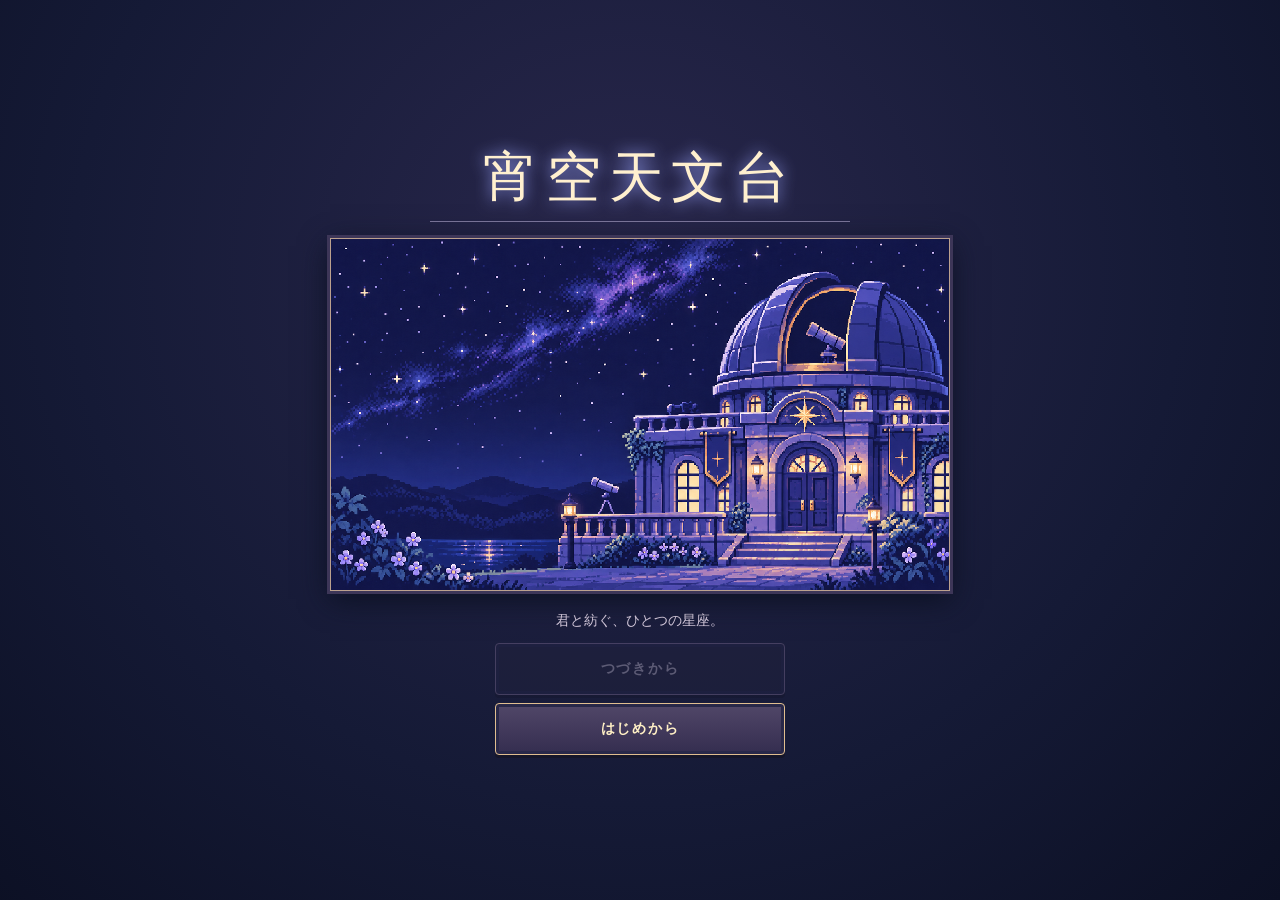
<file: index.html>
<!doctype html><html lang="ja"><head><meta charset="utf-8"><meta name="viewport" content="width=device-width, initial-scale=1, viewport-fit=cover"><meta name="theme-color" content="#111735"><title>宵空天文台 ─ ふたりの星座</title>
<style>
:root{--bg:#111632;--pane:#1a2245;--line:#b8a9d8;--gold:#f6dfac;--txt:#faf6ff;--muted:#c2c8e2;--accent:#a9b7ff}*{box-sizing:border-box}html{color-scheme:dark}body{margin:0;background:radial-gradient(ellipse at top,#38365c,#10142d 74%);color:var(--txt);font:15px/1.5 system-ui,-apple-system,'Hiragino Kaku Gothic ProN','Yu Gothic',sans-serif;min-height:100vh}button{font:inherit;color:inherit;cursor:pointer;-webkit-tap-highlight-color:transparent}button:focus-visible{outline:3px solid white;outline-offset:2px}button:disabled{opacity:.34;cursor:default}[hidden]{display:none!important}#game{max-width:440px;margin:auto;padding:12px 12px max(20px,env(safe-area-inset-bottom))}.bar{display:flex;justify-content:space-between;align-items:center;gap:8px;margin:0 0 10px}.brand{font-size:19px;color:#fff0c9;font-weight:700;letter-spacing:.08em;white-space:nowrap}.bar-right{display:flex;gap:6px}.mini{padding:8px;border:1px solid #888ab2;background:#23294e;font-size:12px;min-height:40px}.screen{border:2px solid var(--gold);padding:5px;background:#1e2148;box-shadow:0 7px 0 #080d23}.section-title{font-size:12px;letter-spacing:.14em;text-align:center;background:#20254c;color:#ffe4ae;padding:6px;border-bottom:1px solid #4b5584}.scene{position:relative;aspect-ratio:6/7;overflow:hidden;background:#1c2249;isolation:isolate;touch-action:manipulation}.scene .scene-img{position:absolute;inset:0;width:100%;height:100%;object-fit:cover;image-rendering:pixelated}.npc{position:absolute;z-index:2;width:17%;height:19%;object-fit:contain;image-rendering:pixelated;transform:translate(-50%,-50%);transition:left 2.9s cubic-bezier(.25,.52,.42,1),top 2.9s cubic-bezier(.25,.52,.42,1),filter .7s;pointer-events:none;filter:drop-shadow(0 5px 3px #0c102890)}.npc.move{animation:walk 0.4s steps(2) infinite alternate}.npc.frozen{filter:grayscale(.8) brightness(.7) drop-shadow(0 4px 2px #060b2480)}@keyframes walk{to{transform:translate(-50%,-52%)}}.scene-fade{position:absolute;inset:0;z-index:5;background:#fbf4ed;opacity:0;pointer-events:none}.scene-fade.flash{animation:fadeflash .8s linear}@keyframes fadeflash{35%{opacity:.82}100%{opacity:0}}.navigation{display:grid;grid-template-columns:1fr auto 1fr;gap:8px;margin:10px 0;align-items:center}.nav{padding:11px 4px;min-height:48px;border:1px solid #b8b0d6;background:#333665;font-size:14px}.nav:disabled{opacity:.25}.place-name{font-size:13px;color:#e6d6aa;text-align:center;white-space:nowrap}.info{background:#181e3c;padding:9px 10px;border:1px solid #444974}.count{display:flex;align-items:center;justify-content:space-between;gap:7px}.count b{font-size:13px}.lights{display:flex;gap:4px;flex-shrink:0}.lights i{font-style:normal;font-size:20px;color:#4e5679}.lights i.got{color:#ffe6a6;text-shadow:0 0 8px #ffe3a8}.btn{border:1px solid #ddc89d;background:#343867;min-height:43px;padding:10px 12px;border-radius:4px;box-shadow:inset 0 0 0 1px #7777ad}.btn.primary{background:#504b84}.tip{font-size:12px;color:#c5cae6;text-align:center;margin:5px 0 0;min-height:20px}.dialog{display:grid;grid-template-columns:58px 1fr auto;align-items:center;gap:10px;min-height:92px;padding:10px;margin-top:12px;background:#24294f;border:1px solid #aea1cf;border-radius:4px}.dialog img{width:58px;height:60px;object-fit:cover;image-rendering:pixelated;background:#292749;border:1px solid #605c9c}.dialog b{display:block;font-size:13px;color:#f6d99f;margin-bottom:3px}.dialog p{font-size:13px;line-height:1.58;margin:0;white-space:pre-line}.dialog .advance{align-self:stretch;border:0;background:none;font-size:18px;min-width:25px}.devline{display:flex;justify-content:center;gap:12px;margin:10px 0;color:#747c9b;font-size:11px}.devline button{background:none;border:0;color:#8c91b4;text-decoration:underline;font-size:11px}.veil{position:fixed;inset:0;background:#060b20df;display:flex;justify-content:center;align-items:center;padding:12px;z-index:30}.modal{max-width:430px;width:100%;max-height:90dvh;overflow:auto;background:linear-gradient(135deg,#343663,#1a2041);border:2px solid #dbc99e;box-shadow:0 18px 55px #020519b5;padding:14px}.modal-head{display:flex;align-items:center;justify-content:space-between;margin-bottom:12px}.modal-head h2{color:#ffe4b4;font-size:18px;margin:0}.x{width:36px;height:36px;border:1px solid #9897ba;background:#28294e}.modal p{line-height:1.8;font-size:13px;margin:10px 0}.buttons{display:flex;gap:8px;flex-wrap:wrap;margin-top:10px}.buttons button{flex:1;min-width:110px}.paper{padding:12px;background:#e9dec8;color:#332f45;border:3px solid #9e8a71;font-size:13px;line-height:1.8}.click-star{border:0;background:none;color:#fffced;text-shadow:0 0 13px #fff,0 0 27px #c3b8ff;font-size:80px;display:block;margin:22px auto 24px;animation:twinkle 1.1s ease-in-out infinite alternate}@keyframes twinkle{to{filter:brightness(1.3);transform:scale(1.06)}}.empty-star{height:130px;display:grid;place-items:center;color:#777eae;background:#131a37;border:1px solid #40466d}.book-list{display:grid;grid-template-columns:repeat(2,1fr);gap:7px}.book-list button{min-height:64px;font-size:12px;text-align:left;padding:9px;background:#383965;border:1px solid #938cbd}.book-list button.chosen{border-color:#f7dda0;background:#66618e}.progress-bar{height:12px;border:1px solid #8488b3;background:#141b38;overflow:hidden}.progress-bar span{height:100%;display:block;background:#f3e1a3;transition:width .2s}.stage{position:relative;min-height:220px;background:radial-gradient(circle at 50% 50%,#4d5190,#171f42 75%);border:1px solid #8a89b6;overflow:hidden}.star-escape{position:absolute;color:#fff5b6;text-shadow:0 0 15px #fff;background:none;border:0;font-size:55px;transform:translate(-50%,-50%);touch-action:none}.sky{position:relative;aspect-ratio:1;max-height:370px;margin:auto;overflow:hidden;background:radial-gradient(circle at 54% 50%,#39467f,#101938 78%);border:1px solid #8289bf}.sky:before{content:'·　　　✧　　　·　✦　·';position:absolute;inset:10% 0 auto 5%;opacity:.4}.sky svg{position:absolute;inset:0;width:100%;height:100%;pointer-events:none}.slot{position:absolute;transform:translate(-50%,-50%);width:43px;height:43px;background:#292c566b;border:1px dashed #777fa8;color:#b8b6cb;border-radius:50%;font-size:21px;touch-action:manipulation}.slot.filled{border:0;background:none;color:#fff3b5;font-size:33px;text-shadow:0 0 11px white}.scope{position:relative;margin:10px auto;width:min(100%,315px);aspect-ratio:1;border:12px solid #9a88ac;outline:5px solid #353362;border-radius:50%;overflow:hidden;background:#202247}.scope img{width:100%;height:100%;object-fit:cover;image-rendering:pixelated}.scope.blurry img{filter:blur(16px)}.scope.lessblurry img{filter:blur(7px)}.eye-hot{position:absolute;left:51%;top:51%;width:39%;height:38%;transform:translate(-50%,-50%);border:0;background:transparent;touch-action:none;cursor:pointer}.scope.ripple{animation:ripple .4s linear}@keyframes ripple{50%{filter:brightness(1.4)}}.lock-intro{text-align:center;font-size:60px;color:#d8cba6;padding:18px}.staffmap{position:relative}.staffmap img{display:block;width:100%;image-rendering:pixelated}.finish{position:fixed;inset:0;z-index:80;background:#090f2c;display:grid;place-items:center;text-align:center;padding:22px;overflow:auto}.finish img{max-width:100%;object-fit:contain;image-rendering:pixelated}.finish .title-img{width:min(100%,620px);border:1px solid #8c81b1;border-radius:5px}.finish h1{font-size:clamp(30px,8vw,45px);color:#fff0cf;font-weight:500;text-shadow:0 0 16px #9ca6ff}.finish p{font-size:13px;color:#d5d8ff;line-height:1.9}.finish .menubtn{display:block;width:min(270px,85%);margin:10px auto}.title-constellation{display:block;width:180px;height:100px;margin:0 auto 8px}.phase-text{min-height:70px;max-width:310px;margin:15px auto;color:#fff0cd;font-size:19px;line-height:1.75}.end-action{margin:12px}.end-actions{display:flex;gap:7px;justify-content:center;flex-wrap:wrap}.end-actions button{font-size:13px}.mini-const{width:130px;height:90px;display:block;margin:auto}audio{max-width:100%}@media(min-width:600px){.modal{max-height:92vh}}@media(max-width:370px){#game{padding:8px 6px}.brand{font-size:17px}.count b{font-size:12px}.lights i{font-size:17px}.dialog{grid-template-columns:45px 1fr auto}.dialog img{width:45px;height:47px}.nav{font-size:12px}}
.scene .object,.staffmap .object{position:absolute;z-index:3;left:var(--x);top:var(--y);width:44px;height:44px;transform:translate(-50%,-50%);display:grid;place-items:center;padding:0;border:0;border-radius:50%;background:transparent;touch-action:manipulation}
/* Only the badge moves. The button stays anchored to the object. */
.object,.search-point{
  --marker-size:17px;--marker-ink:#fff2be;--marker-rim:#e0c386;--marker-x:0px;--marker-y:-5px;
}
.object::before,.object::after,.search-point::before,.search-point::after{
  grid-area:1/1;pointer-events:none;transform:translate(var(--marker-x),var(--marker-y));
  animation:marker-hop var(--marker-cycle,2.15s) var(--marker-delay,0s) ease-in-out infinite
}
.object::before,.search-point::before{
  content:"";width:var(--marker-size);height:calc(var(--marker-size) + 2px);
  background:var(--marker-rim);
  clip-path:polygon(15% 0,85% 0,100% 14%,100% 72%,68% 72%,50% 100%,32% 72%,0 72%,0 14%);
  filter:drop-shadow(0 2px 2px #090e25)
}
.object::after,.search-point::after{
  content:"!";display:grid;place-items:center;width:calc(var(--marker-size) - 4px);
  height:calc(var(--marker-size) - 4px);align-self:center;justify-self:center;margin-top:-4px;
  color:var(--marker-ink);background:#252849;border-radius:2px;
  font:bold 10px/1 ui-monospace,monospace
}
.object.object-plain{--marker-ink:#e9ddff;--marker-rim:#ad9ec9}
.object.done,.search-point[data-searched="true"]{--marker-ink:#bab1d2;--marker-rim:#746988}
.scene .object.done::after{content:"✓"}
#scene .object:disabled::before,#scene .object:disabled::after{visibility:hidden}
.scene .object:not(.target-lit)::before,.scene .object:not(.target-lit)::after{animation:none}
.title-room-link{display:inline-flex;align-items:center;min-height:44px;padding:0 8px;color:#d9c9ea;font-size:.82rem;text-underline-offset:3px}
.title-room-link:focus-visible{outline:2px solid #fff8da;outline-offset:2px}
.object.done::before,.object.done::after,.search-point[data-searched="true"]::before,.search-point[data-searched="true"]::after{animation:none}
.object:hover,.object:focus-visible,.search-point:hover,.search-point:focus-visible{
  --marker-ink:#fff9e2;--marker-rim:#ffe9ae
}
.scene .object[data-object="window"]{width:36%;height:25%}
.object[data-object="sera"]{--marker-x:15px;--marker-y:11px}
@keyframes marker-hop{
  0%,64%,87%,100%{transform:translate(var(--marker-x),var(--marker-y))}
  73%{transform:translate(var(--marker-x),calc(var(--marker-y) - 6px))}
  93%{transform:translate(var(--marker-x),calc(var(--marker-y) - 2px))}
}
@media(prefers-reduced-motion:reduce){
  .object::before,.object::after,.search-point::before,.search-point::after{animation:none}
}
.dialog{position:fixed;z-index:25;inset:auto 0 max(12px,env(safe-area-inset-bottom));width:calc(100% - 24px);max-width:424px;margin:0 auto;padding:12px;min-height:110px;grid-template-columns:58px minmax(0,1fr) auto;border:2px solid #d6bf8d;border-radius:10px;background:#161831;box-shadow:0 8px 30px #050719bb;animation:dialog-in .18s ease-out}
.dialog img{width:58px;height:60px}
.dialog b{font-size:15px}
.dialog p{font-size:16px;line-height:1.55}
.dialog .advance{align-self:end;min-width:50px;min-height:44px;padding:0 6px;border:1px solid #a695b9;border-radius:6px;background:#302b53;font-size:12px;white-space:nowrap}
@media(max-width:360px){.dialog{grid-template-columns:45px minmax(0,1fr) auto;gap:8px;padding:10px}.dialog img{width:45px;height:47px}.dialog p{font-size:15px}}
@keyframes dialog-in{from{opacity:0;transform:translateY(8px)}to{opacity:1;transform:translateY(0)}}
#dialogFace,.sera-clue{display:block}
.dialog{grid-template-columns:64px 1fr auto}
#dialogFace{width:100%;max-width:64px;aspect-ratio:1}
@media(max-width:370px){.dialog{grid-template-columns:51px 1fr auto}}
#dialogFace img,.sera-clue img{display:block;width:100%;height:100%;object-fit:contain;image-rendering:pixelated}
#dialogFace img{border:0}
.sera-clue{width:min(260px,86%);aspect-ratio:294/310;margin:auto}
.npc img{display:block;width:100%;height:100%;object-fit:contain}
.npc{width:auto;height:21%;aspect-ratio:128/167}
.scope.lens-art{border:6px solid #37365f;outline:2px solid #77759c;background:#181735}
.eye-view{--eye-x:50.5%;--eye-y:56%}
.eye-view img{position:absolute;inset:0;display:block}
.eye-view .eye-hot{left:var(--eye-x);top:var(--eye-y);z-index:2}
.eye-view .eye-returning{animation:eye-light .66s ease-out both}
@keyframes eye-light{
  from{clip-path:circle(0% at var(--eye-x) var(--eye-y));opacity:0}
  60%{clip-path:circle(16% at var(--eye-x) var(--eye-y));opacity:1}
  to{clip-path:circle(100% at var(--eye-x) var(--eye-y));opacity:1}
}
.item-found{display:grid;justify-items:center;gap:6px;margin:12px 0;padding:12px;background:#191e40;border:1px solid #aca0c4}
.item-found img{width:100px;height:100px;object-fit:contain;image-rendering:pixelated}
.item-found b{color:var(--gold);text-align:center}
.item-found p{margin:0}
.found-item-pickup{display:grid;justify-items:center;gap:6px;min-height:44px;padding:6px 12px;border:1px solid #ad95bc;border-radius:3px;background:#29274e;color:#fff2d1}
.found-item-pickup img{pointer-events:none;filter:drop-shadow(0 0 5px #d6bbef88)}
#dialog.sera-speaking{grid-template-columns:112px 1fr auto}
#dialog.sera-speaking #dialogFace{max-width:112px}
@media(max-width:370px){
  #dialog.sera-speaking{grid-template-columns:88px 1fr auto;gap:7px}
}
.scene .object[data-object="sera"]{width:17%;height:21%}
.sera-search{position:relative;width:clamp(95px,calc(32.8dvh - 62px),145px);margin:0 auto;background:radial-gradient(ellipse,#222648,#12172e 75%)}
.sera-search img{display:block;width:100%;height:auto;image-rendering:pixelated}
.search-point{
  position:absolute;left:var(--spot-x);top:var(--spot-y);transform:translate(-50%,-50%);
  display:grid;place-items:center;width:44px;height:44px;padding:0;border:0;
  background:transparent;border-radius:50%;touch-action:manipulation;--marker-size:13px;--marker-y:-4px
}
.search-point::after{font-size:9px}
#seraSearchResult{min-height:46px}
.meteor-pickup{display:block;width:100%;padding:0;border:1px solid #aba4d2;background:#121a3c}
.meteor-pickup img{display:block;width:100%;height:auto;image-rendering:pixelated}
.meteor-pickup span{display:block;padding:8px;color:#fff1cc}
.kept-star{
  width:28px;height:28px;background:#fff;display:block;margin:3px auto 5px;
  clip-path:polygon(42% 0,58% 0,58% 27%,71% 27%,71% 42%,100% 42%,100% 58%,71% 58%,71% 73%,58% 73%,58% 100%,42% 100%,42% 73%,29% 73%,29% 58%,0 58%,0 42%,29% 42%,29% 27%,42% 27%);
}
.title-constellation .lit{fill:#fff;stroke:#fff8da;stroke-width:2;filter:drop-shadow(0 0 4px #f8da8c)}
.phone{width:min(300px,100%);margin:auto;border:5px solid #242539;border-radius:19px;padding:14px 12px;background:#0e1727;box-shadow:0 0 0 1px #887fa4}
.phone strong{color:#e3eaff}
.phone p{color:#cad5ef}
.phone-board{position:relative;aspect-ratio:1;touch-action:none;user-select:none}
.phone-board svg{position:absolute;inset:0;width:100%;height:100%;pointer-events:none}
.phone-star{position:absolute;transform:translate(-50%,-50%);width:44px;height:44px;border:0;border-radius:50%;padding:0;background:none;font-size:27px;color:#b8cffa}
.phone-star[aria-pressed="true"]{color:#fff7cf;text-shadow:0 0 8px #e7ba76}
#veil.phone-mode{background:#030407f5;--handset-height:min(496px,calc(100dvh - 88px))}
.phone-mode .modal{background:transparent;color:#ececf0;border-color:transparent;box-shadow:none;width:min(calc(100% - 16px),360px);height:calc(var(--handset-height) + 50px);padding:4px;transform:translate(-50%,-50%)}
.phone-mode #modalBody{position:absolute;top:43px;left:0;width:100%;height:var(--handset-height);display:grid;grid-template: minmax(0,1fr) / minmax(0,1fr);place-items:center}
.phone-mode .modal-head{margin:0 4px 5px}
.phone-mode .modal-head h2{color:#e4e4ec;font-size:13px}
.phone-mode .modal-head .x{background:#171a22;border-color:#343945}
.handset{
  width:min(310px,calc(100dvw - 28px));height:100%;min-height:0;padding:4px;border:3px solid #62636c;border-radius:29px;
  background:#101114;box-shadow:0 0 0 1px #252830
}
.handset-display{
  height:100%;display:grid;grid-template-rows:29px minmax(0,1fr) 15px;overflow:hidden;border-radius:22px;color:#eeedf2;background:#0d0f14;
  font-family:system-ui,sans-serif;position:relative
}
.phone-lock,.phone-home{background:linear-gradient(155deg,#343744 0%,#151923 48%,#0d0f17 83%)}
.phone-statusbar{
  padding:8px 12px 5px;display:grid;grid-template-columns:1fr 52px 1fr;
  align-items:center;color:#f0eef3;font:11px ui-monospace,monospace;min-height:28px
}
.phone-statusbar .camera{width:43px;height:11px;border-radius:20px;background:#05060a;justify-self:center}
.phone-statusbar .status-right{display:flex;gap:5px;align-items:center;justify-content:end;white-space:nowrap}
.phone-battery{width:15px;height:7px;border:1px solid #e1e0e7;border-radius:2px;padding:1px}
.phone-battery::before{content:"";display:block;width:85%;height:100%;background:#dddce2}
.handset-content{min-height:0;padding:3px 12px 9px;overflow:hidden;display:flex;flex-direction:column}
.lock-time{display:block;text-align:center;font:500 39px/1.1 system-ui;color:#f4f0f6}
.lock-hint{text-align:center;color:#e4e0e9}
.handset .phone-board{width:min(225px,100%,31dvh);margin:5px auto}
.handset .buttons button{min-height:35px;font-size:13px;min-width:100px}
.phone-home-bar{height:14px;display:grid;place-items:center}
.phone-home-bar::before{content:"";background:#d8d9e0;width:38%;height:3px;border-radius:5px}
.home-app{border:0;background:none;display:grid;justify-items:center;align-content:start;font-size:12px}
.inventory-dock{
  margin-top:8px;padding:8px;background:#171d3a;border:1px solid #847ba9
}
.inventory-dock h2{font-size:13px;color:var(--gold);margin:0 0 5px}
.inventory-slots{display:grid;grid-template-columns:repeat(3,minmax(0,1fr));gap:4px}
.inventory-slot{min-height:56px;border:1px dashed #545477;border-radius:3px}
.inventory-slot:has(.inventory-item:not([hidden])){border-color:transparent}
.inventory-item{
  width:100%;height:100%;min-height:54px;padding:4px;display:grid;place-items:center;gap:3px;
  font-size:11px;border:1px solid #8880a9;border-radius:3px;background:#242c54
}
.inventory-item img{width:25px;height:25px;object-fit:contain;image-rendering:pixelated}
.inventory-item .kept-star{width:21px;height:21px;margin:0}
.inventory-item[aria-pressed="true"]{border-color:#ffdc96;background:#51416d;box-shadow:inset 0 0 0 1px #ffdc96}
.inventory-note{margin:4px 0 0;font-size:12px;color:#e2dcf2}
.end-sky{position:relative;width:min(440px,100%);aspect-ratio:5/3;margin:auto;overflow:hidden;border:1px solid #a7a7cb;border-radius:6px;background:#101735}
.end-sky .end-art{display:block;width:100%;height:100%;object-fit:cover}
.end-sky .const{position:absolute;inset:3% 0 auto;width:100%;height:69%;pointer-events:none;filter:drop-shadow(0 0 2px #d29cff)}
#endOmen{opacity:.28;filter:brightness(1.13)}
#endOmen.reveal-omen{animation:omen-blink 2.1s ease-in-out forwards;filter:brightness(1.18)}
@keyframes omen-blink{0%,100%{opacity:.28}28%,60%{opacity:.47}}
@media(prefers-reduced-motion:reduce){#endOmen.reveal-omen{animation:none;opacity:.38}}
html,body{height:100%;overflow:hidden;overscroll-behavior:none;touch-action:manipulation}
body{position:fixed;inset:0;min-height:0}
#game{
  height:100dvh;padding: max(7px,env(safe-area-inset-top)) 8px max(5px,env(safe-area-inset-bottom));
  display:grid;grid-template-rows:auto minmax(0,1fr) auto
}
.bar{margin-bottom:6px}
.screen{display:grid;grid-template-rows:auto minmax(0,1fr) auto auto auto auto;min-height:0}
.scene-fit{container-type:size;display:grid;place-items:center;min-height:0;overflow:hidden;background:#131936}
.scene{height:min(100cqh,calc(100cqw * 7 / 6));width:auto;aspect-ratio:6/7;max-width:100%}
.navigation{margin:5px 0}
.nav{min-height:40px;padding:5px 4px}
.info{padding:4px 8px}
.inventory-dock{margin-top:2px;padding:4px 6px}
.inventory-dock h2{margin-bottom:3px}
.inventory-note{min-height:18px;margin-top:2px}
.inventory-slot{min-height:44px}
.inventory-item{min-height:42px;gap:1px;padding:2px}
.inventory-item img{width:22px;height:22px}
.tip{margin-top:3px}
.devline{margin:3px 0}
.veil{overflow:hidden}
.modal{
  position:absolute;inset:50% auto auto 50%;width:min(calc(100% - 20px),430px);
  max-height:none;overflow:visible;transform:translate(-50%,-50%) scale(var(--modal-scale,1))
}
.finish{overflow:hidden;padding:max(8px,env(safe-area-inset-top)) 12px max(8px,env(safe-area-inset-bottom))}
.finish>div{width:100%;max-width:620px}
.finish h1{margin:6px 0}
.finish p{margin:5px 0}
.finish .menubtn{margin:6px auto}
.finish .title-img{width:min(100%,620px,56dvh);display:block;margin:auto}
.title-constellation{height:min(92px,13dvh);margin-bottom:3px}
.end-sky{width:min(440px,100%,65dvh)}
.phase-text{margin:6px auto;min-height:52px}
@media(max-height:625px){
 .modal{padding:10px}
 .modal-head{margin-bottom:5px}
 .modal p{margin:5px 0}
 .scope{width:min(100%,46dvh)}
 .sera-clue{width:min(225px,39dvh)}
 .item-found{margin:6px 0;padding:6px}
 .item-found img{width:56px;height:56px}
 .staffmap{width:min(100%,44dvh);margin:auto}
 .devline button{font-size:10px}
}
@media(max-height:500px){
 .info,.section-title{padding:2px 4px}
 .inventory-note{font-size:10px}
 .inventory-slot{min-height:39px}
 .inventory-item{min-height:37px}
 .nav{min-height:35px}
 .finish h1{font-size:26px}
 .finish .menubtn{min-height:36px;padding:6px}
 .end-actions .btn{min-height:36px;padding:5px 8px}
}

.gate-resolution{min-height:66px;margin-top:7px}
.gate-resolution p{margin:0 0 5px}
.gate-resolution .buttons{margin:0}
#endingScreen[data-route="closed"] .end-art{filter:saturate(.72) brightness(.75)}
#endingScreen[data-route="open"] .end-art{filter:saturate(.9) brightness(.77)}
#endingScreen[data-route="true"] .end-sky .const{filter:drop-shadow(0 0 4px #fff4be)}
@media(max-height:600px){.sky{max-width:min(100%,43dvh);max-height:none}}
/* The light is anchored to the target, independent of the bouncing badge. */
.object.target-lit,.search-point.target-lit{
  background:radial-gradient(ellipse 23px 20px at center,#ffe1a76e 0%,#ffc78531 53%,transparent 100%);
  --marker-ink:#fff8dd;
  --marker-rim:#f3d48c;
}
.clock-clues{display:flex;justify-content:center;gap:14px;flex-wrap:wrap;color:#ffe8bf;font-size:15px}
.clock-example{display:inline-grid;position:relative;place-items:center;width:30px;height:30px;vertical-align:middle}
.clock-example::before,.clock-example::after{content:"";position:absolute;left:calc(50% - 1px);bottom:50%;height:7px;width:2px;background:#493249;transform-origin:bottom}
.clock-example::after{height:5px;transform:rotate(30deg)}
.clock-dial{
 position:relative;width:min(224px,100%);aspect-ratio:1;margin:10px auto;border-radius:50%;
 background:url("observatory-clock.png") center/contain no-repeat;image-rendering:pixelated
}
.clock-dial button{
 position:absolute;left:var(--hx);top:var(--hy);transform:translate(-50%,-50%);
 width:clamp(28px,9vw,38px);height:clamp(28px,9vw,38px);padding:0;border:0;border-radius:50%;background:none;font-size:14px;font-weight:700;color:#493249
}
.clock-dial button[aria-pressed="true"]{background:#765978;color:#fff1bc}
.clock-dial .clock-hand{
 position:absolute;height:20%;width:4px;left:calc(50% - 2px);bottom:50%;
 border-radius:3px;background:#50374b;box-shadow:1px 0 #ab786d;transform-origin:bottom;pointer-events:none
}
.staff-door-art{position:relative;width:min(150px,58%);aspect-ratio:113/154;margin:0 auto;overflow:hidden;border:1px solid #a17c80;background:#242347}
.staff-door-art img{position:absolute;width:318.585%;max-width:none;left:-200.885%;top:-50.65%;height:auto;image-rendering:pixelated}
.return-star-item .kept-star{width:23px;height:23px;margin:0}
.drag-star{
 position:fixed;z-index:35;pointer-events:none;transform:translate(-50%,-50%);
 font-size:34px;line-height:1;color:#fff;filter:drop-shadow(0 0 7px #b8a6ff)
}
.sky .slot,.star-tray{touch-action:none}
.star-tray{display:block;margin:7px auto 0;min-height:44px}
.sky .slot.drop-target{outline:2px solid #fff0b5;outline-offset:1px}
#endOmen.first-omen{opacity:0}
#endOmen.first-omen.reveal-omen{animation:first-light 2.4s ease-in-out forwards}
@keyframes first-light{from{opacity:0}to{opacity:.65}}
@media(prefers-reduced-motion:reduce){#endOmen.first-omen.reveal-omen{animation:none;opacity:.65}}
.spine-shelf{display:grid;grid-template-columns:repeat(5,minmax(0,1fr));gap:2px;padding:6px 3px;background:#3b2d44;border-bottom:4px solid #ab826b}
.book-spine{
 position:relative;height:clamp(147px,31dvh,194px);min-width:0;color:#ffefc3;
 background:linear-gradient(90deg,#302b4f,#625286 27%,#463c65 80%,#292647);
 border:1px solid #ab8674;border-radius:3px 3px 1px 1px;touch-action:none
}
.book-spine .spine-title{position:absolute;inset:7px 2px auto auto;writing-mode:vertical-rl;font-size:clamp(10px,3vw,14px);font-weight:700;line-height:1.2;letter-spacing:.06em;white-space:nowrap;pointer-events:none}
#shelfReading{min-height:1.6em;color:var(--muted);text-align:center}
.book-spine i{position:absolute;top:var(--star-y);left:28%;transform:translate(-50%,-50%);font-size:clamp(12px,4vw,18px);font-style:normal;pointer-events:none}
.book-spine[aria-pressed="true"],.book-spine.book-moving{outline:2px solid #fff0b8;outline-offset:-2px;filter:brightness(1.24)}
.sky.board-sky{width:100%;max-width:none;aspect-ratio:5/3;margin-top:9px}
.board-sky .slot{width:min(44px,16%);height:min(44px,23%);padding:0}
.board-constellation{position:absolute;inset:0;width:100%;height:100%;pointer-events:none}
.board-constellation path{fill:none;stroke:#e4d9ff;stroke-width:1.2;stroke-opacity:.52;vector-effect:non-scaling-stroke;stroke-linecap:round;stroke-linejoin:round}
.constellation-eye{opacity:.8;animation:constellation-eye-in .8s .25s ease-out both}
@keyframes constellation-eye-in{from{opacity:0}to{opacity:.8}}
@media(prefers-reduced-motion:reduce){.constellation-eye{animation:none}}
#boardFeedback:empty{display:none}
#debugTools{flex-wrap:wrap}
.debug-ending-tools{display:flex;flex-wrap:wrap;justify-content:center;gap:8px;flex-basis:100%}
.eye-storage{min-width:60%;border-color:#e6c492}
.eye-storage.drop-target{outline:2px solid #fff2c9;background:#61547d}
.eye-storage span{padding-left:8px}
@media(prefers-reduced-motion:reduce){*,*:before,*:after{animation-duration:.01ms!important;animation-iteration-count:1!important;scroll-behavior:auto!important;transition-duration:.01ms!important}}
</style><link rel="stylesheet" href="star-puzzles.css?v=occult-19">
<link rel="stylesheet" href="television.css?v=7">
<link rel="stylesheet" href="star-shooter.css?v=2">
<link rel="stylesheet" href="clock-delivery.css?v=8">
<link rel="stylesheet" href="endings.css?v=occult-3">
<link rel="stylesheet" href="phone-apps.css?v=7">
</head><body>
<main id="game"><header class="bar"><div class="brand">✧ 宵空天文台</div><div class="bar-right"><button class="mini" id="homeBtn">タイトル</button><button class="mini" id="soundBtn" aria-label="BGM切り替え">♪ OFF</button></div></header><div class="dialog" id="dialog" aria-live="polite" hidden><span id="dialogFace"><img id="dialogImg" src="sera_portrait.png" alt=""></span><div><b id="dialogName">セラ</b><p id="dialogText"></p></div><button class="advance" id="nextMsg" >次へ</button></div><section class="screen"><div class="section-title" id="areaLabel">観測室</div><div class="scene-fit"><div class="scene" id="scene"><img class="scene-img" id="sceneImg" src="center.png?v=mobile-art-1" alt="天文台の観測室"><div class="npc" id="npc"><img id="npcImage" src="sera-a-mini.png" alt="セラ"></div><div class="scene-fade" id="flash"></div></div></div><div class="info"><div class="count"><b>星の保管箱 <span id="count">0/6</span></b><div class="lights" id="lights" aria-label="集めた星"></div></div></div><div class="navigation"><button class="nav" id="goLeft">◀ 左へ</button><div class="place-name" id="areaShort">観測室</div><button class="nav" id="goRight">右へ ▶</button></div><section class="inventory-dock" aria-labelledby="inventoryHeading">
<h2 id="inventoryHeading">持ち物ボックス</h2>
<div class="inventory-slots" id="inventorySlots"></div>
<p class="inventory-note" id="inventoryNote" aria-live="polite">持ち物はまだない。</p>
</section><div class="tip" id="tip" aria-live="polite">星の印をタップして調べよう。</div></section><footer><div class="devline"><button id="resetBtn">はじめから</button></div>
 <div class="debug-tools" id="debugTools" hidden aria-label="開発用">
  <button type="button" id="debugAllStars">星を全部集める</button>
  <button type="button" id="debugOpenPhone">解除後のスマホを見る</button>
  <div class="debug-ending-tools" role="group" aria-label="エンディングを見る">
   <button type="button" data-debug-ending="first">初回エンド</button>
   <button type="button" data-debug-ending="open">開門エンド</button>
   <button type="button" data-debug-ending="stop">中止エンド</button>
   <button type="button" data-debug-ending="true">真エンド</button>
  </div>
 </div></footer></main>
<aside id="nightSurprise" class="night-surprise" role="status" hidden><img src="sera-dusk-face.webp" alt=""><div><strong>セラ</strong><p></p></div></aside>
<div class="veil" id="veil" hidden><section class="modal" role="dialog" aria-modal="true" aria-labelledby="modalTitle"><header class="modal-head"><h2 id="modalTitle"></h2><button class="x" id="modalClose" aria-label="閉じる">×</button></header><div id="modalBody"></div></section></div>
<div class="finish" id="titleScreen" aria-labelledby="gameTitle">
 <div class="title-stage">
  <div class="title-heading"><h1 id="gameTitle">宵空天文台</h1><div class="title-mood" aria-hidden="true"></div></div>
  <div class="title-scene"><img class="title-img" src="title-dusk.webp" alt="夜空の下の宵空天文台"><img class="title-omen" src="end-omen.png" alt=""><div id="titleStars"></div></div>
  <div class="title-controls"><p class="title-debug-note" id="titleDebugNote" hidden>デバッグモード · 操作ボタンは本編の下</p><p id="titleSubtitle">君と紡ぐ、ひとつの星座。</p><button class="btn primary menubtn" id="startBtn">つづきから</button><button class="btn menubtn" id="titleReset">はじめから</button></div>
 </div>
</div>
<div class="finish" id="endingScreen" hidden><div><div class="end-sky"><img class="end-art" src="ending-night.png" alt="展望台で夜空を見上げるセラとあなた"><svg viewBox="0 0 100 100" class="const" id="endConst" aria-hidden="true"></svg><div id="endRecovery" class="end-recovery" hidden><time id="endClock"></time><i class="end-shooting" aria-hidden="true"></i><div class="end-eye"><img src="scope-sera-unlit.webp" alt=""><img class="end-eye-lit" src="scope-sera-lit.webp" alt=""></div></div></div><div class="phase-text" id="endText">……。</div><p id="songInfo"></p><div class="end-actions"><button class="btn primary" id="endNext">つづきを見る</button><button class="btn" id="endMusic">♪ 音楽を再生</button><button class="btn" id="endTitle">タイトルへ</button></div><audio id="song" src="phone-media/under-the-constellation.mp3" preload="none"></audio></div></div>
<audio id="horrorBgm" src="phone-media/after-the-screen.mp3" preload="none" loop hidden></audio>
<script src="constellation.js?v=matching-gates-11"></script>
<script src="pixel-stars.js?v=3"></script>
<script src="orrery.js?v=2"></script>
<script src="star-puzzles.js?v=14"></script>
<script src="clock-delivery.js?v=11"></script>
<script src="star-shooter.js?v=5"></script>
<script src="phone-content.js?v=9"></script>
<script src="phone-apps.js?v=10"></script>
<script>
(()=>{'use strict';
const $=id=>document.getElementById(id);
const debugMode=new URLSearchParams(location.search).get('debug')==='1';
const key='sera-observatory-v8-20261123'+(debugMode?'-debug':'');
const scenes=['left','center','right'];const names=['図書コーナー','観測室','管理・休憩コーナー'];
const {boardVersion,columns,starCount,holes,displayHoles,spineOffsets,patterns,matchGate,numberOrder,wordOrder,migratePlacement,slotsInBookOrder}=window.seraConstellation;
const numberSlots=patterns.number;
const booksByNumber=[
 ['祈りの一夜','いのりのいちや'],
 ['記憶と二つの願い','きおくとふたつのねがい'],
 ['忘れた三つの空','わすれたみっつのそら'],
 ['羅針盤と四つの月','らしんばんとよっつのつき'],
 ['五つの星の庭','いつつのほしのにわ']
];
const shuffledBooks=[4,2,1,5,3];
const lockKeys=[[14,25],[44,14],[83,30],[22,79],[55,53],[80,84]];
const phoneOrder=[4,1,3,0,5,2];
const clueColors=[
 ['琥珀色','#ffd078'],['水色','#70d8ff'],['すみれ色','#ba9bff'],
 ['珊瑚色','#ff937f'],['若草色','#9de6a0'],['桜色','#ffb3df']
];
const newObservationId=()=>Array.from(crypto.getRandomValues(new Uint8Array(16)),n=>n.toString(16).padStart(2,'0')).join('');
const {eveningHour,nightHour,meteorHour,formatTime}=window.observatoryClock;
const defaults=()=>({runId:null,observationReply:null,lastObservationReceipt:null,zone:0,got:[],placed:[],boardVersion,eyeTaken:false,scopeFocus:0,clockVersion:3,clockHour:eveningHour,clockKana:'く',clockPanel:'cross',panels:[],itemOrder:[],delivery:null,npcAtScope:false,nightWindowSeen:false,keyFound:false,staff:false,remote:false,remoteUsed:false,channel:0,news:false,meteorStar:false,restored:false,endingDone:false,endingHistory:[],lastEnding:null,runEnding:null,endingTransition:null,phoneViewed:false,phoneUnlocked:false,phoneConfessionSeen:false,phoneHorror:false,observationVersion:4,introSeen:false,mirrorSeen:false,bookOrder:shuffledBooks.slice(),puzzleSolved:[],tvPuzzleVersion:1});
let st;
try{
 const saved=JSON.parse(localStorage.getItem(key)||'{}');
 st={...defaults(),...saved,tvPuzzleVersion:saved.tvPuzzleVersion===1?1:0,clockVersion:saved.clockVersion??0};
 delete st.phone;
 if(saved.observationVersion!==4){st.observationVersion=4;st.observationReply=null}
 if(saved.phoneViewed===undefined)st.phoneViewed=Boolean(saved.phoneUnlocked||saved.phoneConfessionSeen);
 if(!Array.isArray(saved.endingHistory)&&saved.endingDone){
  st.endingHistory=saved.observationLinked?['first','true']:['first'];
  st.lastEnding=st.endingHistory.at(-1);
  if((saved.restored&&!saved.secondRun)||saved.observationLinked)st.runEnding=st.lastEnding;
 }
 if(saved.boardVersion!==boardVersion){
  const slots=Array.isArray(saved.placed)?saved.placed:[];
  st.placed=migratePlacement(slots,saved.boardVersion);
  st.boardVersion=boardVersion;
 }
 delete st.bookProgress;
 if(Array.isArray(saved?.got)&&saved.got.includes('lamp')){
  st.got=saved.got.map(id=>id==='lamp'?'clock':id);
 }
 if(saved?.npcMoving)st.npcAtScope=true;
 delete st.npcMoving;
 if(st.remote){st.staff=true;if(saved.remoteUsed===undefined)st.remoteUsed=st.news||st.channel>0}
}catch(e){st=defaults()}
const endingRoutes=['first','open','stop','true'];
st.endingHistory=Array.isArray(st.endingHistory)?st.endingHistory.filter(route=>endingRoutes.includes(route)):[];
if(!endingRoutes.includes(st.lastEnding))st.lastEnding=st.endingHistory.at(-1)||null;
if(!endingRoutes.includes(st.runEnding))st.runEnding=null;
if(!endingRoutes.includes(st.endingTransition))st.endingTransition=null;
const starLabels={books:'本棚',clock:'時計',tv:'テレビ',journal:'星の観測日誌',orrery:'天体模型'};
const legacyPuzzleIds={shadow:'journal',mirror:'journal',orb:'tv',desk:'orrery'};
const validStars=ids=>Array.isArray(ids)?[...new Set(ids.map(id=>{
 if(id==='journal'&&st.tvPuzzleVersion===0)return 'tv';
 return legacyPuzzleIds[id]||id;
}).filter(id=>Object.hasOwn(starLabels,id)))]:[];
st.got=validStars(st.got);
st.puzzleSolved=validStars(st.puzzleSolved);
st.tvPuzzleVersion=1;
delete st.mirrorAngle;
st.placed=Array.isArray(st.placed)?[...new Set(st.placed.filter(x=>Number.isInteger(x)&&x>=0&&x<holes.length))].slice(0,starCount):[];
if(!Array.isArray(st.bookOrder)||st.bookOrder.length!==numberOrder.length||!numberOrder.every(n=>st.bookOrder.includes(n)))st.bookOrder=shuffledBooks.slice();
if(!Number.isInteger(st.channel)||st.channel<0||st.channel>4)st.channel=0;
window.observatoryClock.sanitize(st);
const isNight=()=>st.clockHour===nightHour||st.clockHour===meteorHour;
const gameTime=()=>formatTime(st.clockHour);
const save=()=>{try{localStorage.setItem(key,JSON.stringify(st))}catch(e){}};
if(!st.runId){st.runId=newObservationId();save()}
const total=()=>st.got.length+(st.eyeTaken?1:0);
const seraUnlit=()=>st.eyeTaken&&!st.restored;
const seraSilent=seraUnlit;
const seraArea=()=>st.got.length===5||st.npcAtScope||st.eyeTaken?1:0;
const meteorAvailable=()=>seraUnlit()&&st.news&&st.clockHour===meteorHour&&!st.meteorStar;
const canResolveGate=()=>st.restored&&st.phoneViewed&&st.phoneConfessionSeen;
let msgQueue=[],onMsgsDone=null, audioCtx=null,musicTimer=null,musicOn=false,internalModalCloser=null;
let selectedItem=null;
const rawItemMarkup={
 key:{label:'鍵',image:'<img src="staff-key.png" alt="">'},
 remote:{label:'リモコン',image:'<img src="tv-remote.png" alt="">'},
 meteor:{label:'流星の星',image:'<span class="kept-star" aria-hidden="true"></span>'}
};
const rememberItem=id=>window.observatoryClock.rememberItem(st,id);
function syncInventory(){
 const active=['key','remote','meteor'].filter(id=>id==='key'?st.keyFound&&!st.staff:id==='remote'?st.remote:st.meteorStar&&!st.restored);
 active.push(...st.panels);
 const ordered=[...new Set([...st.itemOrder,...active])].filter(id=>active.includes(id));
 if(!ordered.includes(selectedItem))selectedItem=null;
 const slots=Array.from({length:6},(_,i)=>{
  const id=ordered[i];
  if(!id)return '<div class="inventory-slot"></div>';
  const {label,image}=rawItemMarkup[id]||{label:window.observatoryClock.itemLabel(id),image:window.observatoryClock.panelImage(id,true)};
  const content=image+'<span>'+label+'</span>';
  const item=id==='meteor'?`<span class="inventory-item" data-item="${id}">${content}</span>`
   :`<button type="button" class="inventory-item" data-item="${id}" aria-pressed="${id===selectedItem}">${content}</button>`;
  return '<div class="inventory-slot">'+item+'</div>';
 });
 const inventory=$('inventorySlots');
 inventory.innerHTML=slots.join('');
 inventory.querySelectorAll('button[data-item]').forEach(button=>button.onclick=()=>{
  const item=button.dataset.item;
  selectedItem=selectedItem===item?null:item;
  clickTone();syncInventory();
  inventory.querySelector(`[data-item="${item}"]`)?.focus({preventScroll:true});
 });
 const selectedLabel=selectedItem&&(rawItemMarkup[selectedItem]?.label||window.observatoryClock.itemLabel(selectedItem));
 $('inventoryNote').textContent=selectedLabel?selectedLabel+'を選択中。使う場所を選んでください。'
  :ordered.some(id=>id!=='meteor')?'使う持ち物を選んでください。':ordered.length?'持ち物を保管中。':'持ち物はまだない。';
}
function tone(hz,d=.35,vol=.04,when=0,wave='sine'){try{audioCtx=audioCtx||new (window.AudioContext||window.webkitAudioContext)();audioCtx.resume();let t=audioCtx.currentTime+when,o=audioCtx.createOscillator(),g=audioCtx.createGain();o.type=wave;o.frequency.value=hz;g.gain.setValueAtTime(.0001,t);g.gain.exponentialRampToValueAtTime(vol,t+.025);g.gain.exponentialRampToValueAtTime(.0001,t+d);o.connect(g).connect(audioCtx.destination);o.start(t);o.stop(t+d+.03)}catch(e){}}
function chime(){[659,880,1174,1568].forEach((f,i)=>tone(f,.7,.042,i*.10))}function clickTone(){tone(680,.14,.025);tone(930,.25,.018,.09)}function placeTone(){[698,1046].forEach((f,i)=>tone(f,.3,.028,i*.11))}
let musicTrack=null;
function refreshMusic(){
 const inStory=$('titleScreen').hidden;
 const next=musicOn?(inStory&&(st.phoneHorror||st.phoneConfessionSeen)?'horror':'explore'):null;
 if(next===musicTrack)return;
 musicTrack=next;
 clearInterval(musicTimer);musicTimer=null;
 const horror=$('horrorBgm');
 if(next==='horror'){
  horror.volume=.32;
  horror.play().catch(()=>{});
 }else{
  horror.pause();
  if(!next)return;
  const melody=[523,659,784,659,587,659,523,392];
  let note=0;
  musicTimer=setInterval(()=>{if(!seraSilent())tone(melody[note++%melody.length],.46,.012)},450);
 }
}
function musicSwitch(on){
 musicOn=on;
 $('soundBtn').textContent=on?'♪ ON':'♪ OFF';
 refreshMusic();
}
function startPhoneHorror(){
 if(!st.phoneViewed||st.phoneHorror)return;
 st.phoneHorror=true;save();refreshMusic();
}
$('soundBtn').onclick=()=>musicSwitch(!musicOn);
function say(lines,done){let arr=Array.isArray(lines)?lines:[lines];msgQueue=arr.map(x=>typeof x==='string'?{name:'セラ',text:x}:x);onMsgsDone=done||null;nextMessage()}
function nextMessage(){let x=msgQueue.shift();if(!x){$('dialog').hidden=true;modal.inert=false;modal.setAttribute('aria-modal','true');let fn=onMsgsDone;onMsgsDone=null;if(fn)fn();return}$('dialog').hidden=false;$('dialogName').textContent=x.name||'セラ';$('dialogText').textContent=x.text||'';const isSera=x.name==='セラ';
 $('dialog').classList.toggle('sera-speaking',isSera);
 $('dialog').classList.toggle('over-modal',Boolean(x.overModal));
 modal.inert=Boolean(x.overModal);
 modal.setAttribute('aria-modal',String(!x.overModal));
 $('dialogImg').src=isSera?(x.unlit?'sera-dusk-unlit.webp':'sera-dusk-face.webp'):'player-dusk-face.webp';
 $('dialogImg').alt=isSera?(x.unlit?'瞳の光を失ったまま話すセラ':'両目の瞳に白い星が光るセラ'):'';$('nextMsg').textContent=msgQueue.length?'次へ':'閉じる'}$('nextMsg').onclick=nextMessage;$('dialog').addEventListener('click',e=>{if(e.target.closest('button'))return;nextMessage()});
const markerCycle=2150;
document.documentElement.style.setProperty('--marker-cycle',markerCycle+'ms');
function deliveryBell(){tone(784,.52,.034,0,'triangle');tone(523,.67,.034,.22,'triangle')}
function channelSound(){tone(340,.065,.022,0,'triangle');tone(510,.07,.014,.05,'square')}
function shooterHit(){tone(980,.10,.017,0,'square');tone(1480,.14,.015,.055,'triangle')}
function shooterMiss(){tone(164,.16,.022,0,'square');tone(110,.18,.014,.07,'triangle')}
function meteorSound(){[494,698,988,1318].forEach((note,i)=>tone(note,.42,.022,i*.055,'triangle'))}
function alignMarkers(container){
 const time=document.timeline?.currentTime??performance.now();
 container.style.setProperty('--marker-delay',-(time%markerCycle)+'ms');
}
const modal=$('modalBody').closest('.modal');
const veil=$('veil');
function fitModal(){
 if(veil.hidden||veil.classList.contains('confession-screen'))return;
 const availableHeight=veil.clientHeight-24;
 const scale=Math.min(1,availableHeight/Math.max(1,modal.offsetHeight));
 modal.style.setProperty('--modal-scale',String(scale));
}
const modalObserver=new ResizeObserver(fitModal);
modalObserver.observe(modal);
modalObserver.observe(veil);
function openModal(title,body){$('veil').classList.remove('phone-mode','tv-mode','confession-screen');$('modalTitle').textContent=title;const container=$('modalBody');alignMarkers(container);container.innerHTML=body;$('veil').hidden=false;fitModal();internalModalCloser=null;$('modalClose').focus({preventScroll:true})}
function closeModal(){
 if(modal.inert)return;
 const onClose=internalModalCloser;
 internalModalCloser=null;
 if(onClose&&onClose())return;
 veil.hidden=true;
 veil.classList.remove('confession-screen');
 $('modalBody').replaceChildren();
}$('modalClose').onclick=closeModal;$('veil').addEventListener('click',e=>{if(e.target===$('veil'))closeModal()});document.addEventListener('keydown',e=>{if(e.key!=='Escape')return;if(modal.inert){nextMessage();return}if(!veil.hidden)closeModal()});
function triggerFlash(){const el=$('flash');el.classList.remove('flash');void el.offsetWidth;el.classList.add('flash')}
function hotspot({id,x,y,label,done=false,plain=false,lit=!done}){const b=document.createElement('button');b.type='button';b.dataset.object=id;b.dataset.lit=String(lit);b.className='object'+(done?' done':'')+(plain?' object-plain':'')+(lit?' target-lit':'');b.style.setProperty('--x',x+'%');b.style.setProperty('--y',y+'%');b.setAttribute('aria-label',label+(done?'、星を回収済み':''));b.onclick=()=>inspect(id);
 $('scene').appendChild(b)}
let introRunning=false;
const starRoute=[
 ['books','あの本棚、ずいぶん古そう。一緒に見てみない？'],
 ['tv','休憩コーナーのテレビ、星のゲームが流れてたよ。やってみる？'],
 ['clock','そういえば、本棚の横の時計、針が止まったままだったね。ちょっと気になるな。'],
 ['window','外、どんな空になったんだろう。観測室の窓から見てみたいな。'],
 ['journal',''],
 ['orrery','日誌に月の影の絵があったね。観測室の天体模型でも見られるかな。']
];
function nextStarStep(){
 if(st.eyeTaken)return -1;
 return starRoute.findIndex(([id])=>id==='window'
  ? !st.nightWindowSeen&&!st.got.includes('journal')&&!st.puzzleSolved.includes('journal')
  : !st.got.includes(id));
}
function canInspect(id,step=nextStarStep()){
 if(introRunning)return false;
 if(st.eyeTaken||['sera','journal','board'].includes(id)||st.got.includes(id)||st.puzzleSolved.includes(id))return true;
 if(id==='scope')return st.got.includes('books');
 const index=starRoute.findIndex(([target])=>target===id);
 return index>=0&&(step<0||index<=step);
}
function syncInvestigation(){
 const step=nextStarStep();
 const nextObject=starRoute[step]?.[0];
 $('goLeft').disabled=introRunning||st.zone===0;
 $('goRight').disabled=introRunning||st.zone===2;
 for(const node of $('scene').querySelectorAll('[data-object]')){
  const id=node.dataset.object;
  node.disabled=!canInspect(id,step);
  node.classList.toggle('target-lit',!node.disabled&&!node.classList.contains('done')&&(id===nextObject||(st.eyeTaken&&node.dataset.lit==='true')));
 }
 const tip=$('tip');
 const message=st.observationReply?'窓の向こうから返事が届いた。':seraSilent()?'いつもの声が聞こえない。':'';
 if(tip.textContent!==message)tip.textContent=message;
}
function draw(){
 const zone=st.zone;
 const scene=$('scene');
 const npc=$('npc');
 alignMarkers(scene);
 $('areaLabel').textContent=names[zone];
 $('areaShort').textContent=names[zone];
 $('sceneImg').src=zone===0?'left-clock.webp':zone===1&&!isNight()?'center-evening.webp':scenes[zone]+'.png?v=scope-1';
 scene.dataset.light=isNight()?'night':'dusk';
 scene.dataset.room=scenes[zone];
 $('sceneImg').alt=names[zone];
 scene.querySelectorAll('.object,.scene-puzzle-art').forEach(node=>node.remove());
 npc.hidden=zone!==seraArea();
 if(zone===0){
  hotspot({id:'books',x:44,y:43,label:'本棚',done:st.got.includes('books')});
  hotspot({id:'clock',x:81,y:24,label:'時計',done:st.got.includes('clock'),lit:true});
  if(st.delivery){
   const parcel=document.createElement('button');
   parcel.type='button';parcel.className='scene-puzzle-art parcel-scene';parcel.id='deliveryBox';
   parcel.setAttribute('aria-label','絨毯の上の段ボール');
   parcel.innerHTML='<img src="clock-parts/parcel.png" width="54" height="44" alt="">';
   parcel.onclick=clockDelivery.showParcel;scene.append(parcel);
  }
 }
 if(zone===1){
  hotspot({id:'journal',x:31,y:65,label:'星の観測日誌',done:st.got.includes('journal'),lit:false});
  hotspot({id:'orrery',x:29,y:47,label:'天体模型',done:st.got.includes('orrery'),lit:false});
  hotspot({id:'window',x:49,y:25,label:'星空の窓',plain:true});
  hotspot({id:'scope',x:60,y:41,label:'望遠鏡',plain:true,lit:false});
 }
 if(zone===2){
  hotspot({id:'board',x:34,y:26,label:'額入りの星座盤',plain:true});
  hotspot({id:'tv',x:20,y:68,label:'テレビ',done:st.got.includes('tv'),plain:true,lit:st.got.includes('books')||st.remote});
  hotspot({id:'door',x:78,y:38,label:'スタッフ室',plain:true});
 }
 if(!npc.hidden){
  const [x,y]=zone===0?[65,78]:st.npcAtScope?[71,57]:[79,78];
  npc.style.left=x+'%';npc.style.top=y+'%';
  npc.classList.toggle('frozen',seraSilent());
  $('npcImage').src=seraUnlit()?'sera-still.png':'sera-a-mini.png';
  hotspot({id:'sera',x,y,label:seraSilent()?'動かないセラを調べる':'セラ',plain:true});
  if(st.eyeTaken)hotspot({id:'sera-nearby',x:x+17,y:y+12,label:'セラのそばを調べる',plain:true,lit:true});
 }
 $('count').textContent=total()+'/6';
 $('lights').innerHTML=Array.from({length:6},(_,i)=>'<i class="'+(i<total()?'got':'')+'">✦</i>').join('');
 syncInvestigation();
 syncInventory();save();
}
$('goLeft').onclick=()=>{st.zone=Math.max(0,st.zone-1);clickTone();draw()};$('goRight').onclick=()=>{st.zone=Math.min(2,st.zone+1);clickTone();draw()};
function collect(id,remark='',extra=''){
 if(st.got.includes(id))return;
 if(!st.puzzleSolved.includes(id)){st.puzzleSolved.push(id);save();chime()}
 openModal(starLabels[id],`<div id="pickup" class="item-found" data-puzzle="${id}">
  <p>白い星が現れた。星をタップして拾おう。</p>${remark?'<p>'+remark+'</p>':''}${extra}
  <button class="click-star" id="pick" aria-label="星を拾う">✦</button>
 </div>`);
 $('pick').onclick=()=>{
  st.got.push(id);
  const arrived=st.got.length===5;
  if(arrived)st.zone=1;
  chime();save();closeModal();draw();
  if(arrived){
   $('npc').classList.add('arriving');
   $('npc').addEventListener('animationend',()=> $('npc').classList.remove('arriving'),{once:true});
   say('わっ、もう五つも見つけたの？　……あと一つだね。');
  }else{
   const nextLine=starRoute[nextStarStep()]?.[1];
   if(nextLine)say(nextLine);
  }
 };
}
function books(){
 let selected=null;
 let pointerStart=null;
 let dragged=false;
 function orderView(){
  const wordMatch=st.bookOrder.every((book,i)=>book===wordOrder[i]);
  const slots=slotsInBookOrder(st.bookOrder);
  openModal('本棚',`
   <div class="spine-shelf">${st.bookOrder.map((volume,i)=>{
    const [title,reading]=booksByNumber[volume-1];
    return `<button class="book-spine" data-book="${i}" data-volume="${volume}" type="button" aria-pressed="${selected===i}" aria-label="${title}、${reading}">
     <span class="spine-title" aria-hidden="true">${title}</span>${slots.filter(slot=>slot%columns===i).map(slot=>`<i aria-hidden="true" style="--star-y:${holes[slot][1]+spineOffsets[i]}%">${window.observatoryStars.markup()}</i>`).join('')}
    </button>`;
   }).join('')}</div>
   <p id="shelfReading" aria-live="polite">${selected===null?'　':booksByNumber[st.bookOrder[selected]-1][1]}</p>
   <p class="muted operation-note">本を二冊タップすると、場所を入れ替えられる。</p>
   <p class="muted" id="shelfStatus" aria-live="polite"></p>
   <div class="buttons"><button class="btn" id="readShelfBook">本を開く</button><button class="btn primary" id="checkSpines">並びを確かめる</button></div>`);
  const shelf=$('modalBody').querySelector('.spine-shelf');
  window.observatoryStars.paint(shelf);
  internalModalCloser=()=>{pointerStart=null;dragged=false};
  shelf.querySelectorAll('[data-book]').forEach(button=>{
   const index=Number(button.dataset.book);
   button.onclick=()=>{
    if(dragged)return;
    if(selected===null){selected=index;orderView();return}
    if(selected!==index){swap(selected,index);return}
    selected=null;orderView();
   };
   button.onpointerdown=event=>{
    if(event.isPrimary){pointerStart={index,x:event.clientX,id:event.pointerId};button.setPointerCapture(event.pointerId)}
   };
   button.onpointermove=event=>{
    if(pointerStart?.id===event.pointerId&&Math.abs(event.clientX-pointerStart.x)>8){
     dragged=true;button.classList.add('book-moving');
    }
   };
   button.onpointerup=event=>{
    if(pointerStart?.id!==event.pointerId)return;
    const target=document.elementFromPoint(event.clientX,event.clientY)?.closest('[data-book]');
    const moved=dragged;
    pointerStart=null;
    button.classList.remove('book-moving');
    if(!moved)return;
    if(target&&shelf.contains(target)&&target!==button){swap(index,Number(target.dataset.book));return}
    setTimeout(()=>{dragged=false},0);
   };
   button.onpointercancel=()=>{pointerStart=null;dragged=false;button.classList.remove('book-moving')};
  });
  $('readShelfBook').onclick=()=>{
   const [title]=booksByNumber[st.bookOrder[selected??0]-1];
   openModal(title,`<div class="paper shelf-page"><b>${title}</b><p>扉ページに天文台の蔵書印が押してある。</p></div><div class="buttons"><button class="btn" id="backToShelf">本棚に戻る</button></div>`);
   $('backToShelf').onclick=orderView;
  };
  $('checkSpines').onclick=()=>{
   const numberMatch=st.bookOrder.every((book,i)=>book===numberOrder[i]);
   if(!numberMatch&&!(st.phoneViewed&&wordMatch)){
    $('shelfStatus').textContent=wordMatch?'背表紙の星が、ひとつの形に見える。':'まだ本の順番が違うようだ。';
    return;
   }
   if(numberMatch&&!st.got.includes('books')){collect('books');return}
   shelf.classList.add('shelf-confirmed');
   $('shelfStatus').textContent='カチリ。';
   placeTone();
  };
 }
 function swap(first,second){
  [st.bookOrder[first],st.bookOrder[second]]=[st.bookOrder[second],st.bookOrder[first]];
  selected=null;pointerStart=null;dragged=false;save();clickTone();orderView();
 }
 orderView();
}
const clockDelivery=window.observatoryClock.create({
 getState:()=>st,open:openModal,save,draw,tap:clickTone,deliveryBell,element:$,timeSound:placeTone,
 applyTime(before){
  if(before===eveningHour&&st.clockHour===nightHour){triggerFlash();nightSurprise()}
  if(st.clockHour!==nightHour||st.got.includes('clock')||!st.got.includes('tv'))return false;
  collect('clock');
  return true;
 }
});
let surpriseTimeout;
function nightSurprise(){
 const run=st;
 const message=$('nightSurprise');
 clearTimeout(surpriseTimeout);
 surpriseTimeout=setTimeout(()=>{
  if(st!==run||st.clockHour!==nightHour||seraSilent()||!$('titleScreen').hidden)return;
  message.hidden=false;
  message.querySelector('p').textContent='えっ！？　急に夜になった……！';
  surpriseTimeout=setTimeout(()=>{
   message.hidden=true;message.querySelector('p').textContent='';
  },3600);
 },520);
}
function clock(){
 if(!st.got.includes('clock')&&st.puzzleSolved.includes('clock')){collect('clock');return}
 clockDelivery.clock();
}
const {journal,orrery,windowClue,drawWindowSky}=window.createObservatoryStarPuzzles({
 getState:()=>st,isNight,open:openModal,save,reward:collect,tap:clickTone,element:$
});
function examineSera(){
 if(seraUnlit()){
  examineUnlitSera();
  say([{name:'セラ',text:'……',unlit:true,overModal:true},{name:'あなた',text:'返事がない。',overModal:true}]);
  $('nextMsg').focus({preventScroll:true});
  return;
 }
 if(st.phoneViewed&&!st.phoneConfessionSeen){seraConfession();return}
 if(canResolveGate()){talkFinalSera();return}
 const remark=st.restored?'集めた星、休憩コーナーの額に並べてみない？':
  starRoute[nextStarStep()]?.[1]||'ゆっくり見て回ろう。僕もここにいるから。';
 openModal('セラ',`<div class="sera-clue"><img src="sera-dusk-face.webp" alt="両目の瞳に星が光るセラ"></div>
  <p>「どうしたの？　何か見つけた？」</p><div class="buttons"><button class="btn" id="askConstellation">話す</button></div>`);
 $('askConstellation').onclick=()=>{closeModal();say(remark)};
}
function talkFinalSera(){
 if(!canResolveGate())return;
 openModal('セラ',`<div class="sera-clue"><img src="${seraUnlit()?'sera-dusk-unlit.webp':'sera-dusk-face.webp'}" alt="セラ"></div>
  <p>${st.placed.length===0?'「……どうする？　星座を作るの、やめる？」':'「……うん。聞こえてるよ。」'}</p>
  <div class="buttons"><button class="btn primary" id="finalTalk">${st.placed.length===0?'星座を作るのをやめる':'星座のことを話す'}</button>
  ${st.placed.length===0?'<button class="btn" id="deferInitialStop">もう少し考える</button>':''}
  </div>`);
 $('finalTalk').onclick=st.placed.length===0?confirmStop:finalDecision;
 if($('deferInitialStop'))$('deferInitialStop').onclick=closeModal;
}
function renderDecision(text,accept,decline,onAccept){
 openModal('セラ',`<div class="sera-clue final-clue"><img src="${seraUnlit()?'sera-dusk-unlit.webp':'sera-dusk-face.webp'}" alt="セラ"></div>
  <p>${text}</p><div class="buttons"><button class="btn primary" id="confirmDecision">${accept}</button><button class="btn" id="deferDecision">${decline}</button></div>`);
 $('deferDecision').onclick=closeModal;
 $('confirmDecision').onclick=onAccept;
}
function confirmStop(){
 if(!canResolveGate()||st.placed.length||st.endingTransition||st.runEnding)return;
 renderDecision('「そっか……。本当に、それでいいんだね？」','うん','まだ決めない',()=>{
  if(!st.placed.length)beginEnding('stop');
 });
}
function finalDecision(){
 if(!canResolveGate()||st.endingTransition||st.runEnding)return;
 if(!st.placed.length){talkFinalSera();return}
 if(st.placed.length<starCount){
  closeModal();say({name:'セラ',unlit:seraUnlit(),text:'まだ、星座は完成してないみたい。'});return;
 }
 const gate=matchGate(st.placed);
 if(!gate){
  openModal('星座盤',`<div class="connection-wait"><p>六つの星を置いた。額に変化はない。</p></div>
   <div class="buttons"><button class="btn" id="leaveWaiting">探索に戻る</button></div>`);
  $('leaveWaiting').onclick=closeModal;
  return;
 }
 renderDecision('「……この星座で、つないでいいんだね？」','この星座でつなぐ','もう少し考える',()=>{
  if(gate==='number'){beginEnding('open');return}
  if(st.observationReply){
   st.lastObservationReceipt=st.observationReply;
   beginEnding('true');return;
  }
  openModal('観測信号',`<div class="connection-wait"><b>応答待ち</b>
   <p>星座が淡く光っている。まだ返事は届いていない。</p>
  </div><div class="buttons"><button class="btn" id="leaveWaiting">探索に戻る</button></div>`);
  $('leaveWaiting').onclick=closeModal;
 });
}
function examineUnlitSera(){
 if(!st.eyeTaken)return;
 openModal('セラのそば',`<div class="sera-search">
  <img src="sera-unlit-full.png" alt="セラの上着とポケット">
  <button type="button" class="search-point ${st.keyFound?'':'target-lit'}" id="lookPocket" style="--spot-x:30%;--spot-y:58%" aria-label="腰のポケットを調べる" data-searched="${st.keyFound}"></button>
  <button type="button" class="search-point target-lit" id="lookPhone"${seraUnlit()?'':' disabled'} style="--spot-x:72%;--spot-y:45%" aria-label="上着のポケットを調べる"></button>
 </div><p id="seraSearchResult" aria-live="polite"></p>
 <div id="pocketFound" aria-live="polite"></div>`);
 $('lookPocket').onclick=()=>{
  if(st.keyFound){
   $('seraSearchResult').textContent='腰のポケットには、もう何も入っていない。';
   return;
  }
  $('seraSearchResult').textContent='腰のポケットから、小さな真鍮の鍵が出てきた。';
  offerItem($('pocketFound'),'staff-key.png','スタッフ室の鍵','鍵に「スタッフ室」と刻まれている。',()=>{
   st.keyFound=true;rememberItem('key');
   $('lookPocket').dataset.searched='true';
   $('lookPocket').classList.remove('target-lit');
  });
 };
 $('lookPhone').onclick=()=>{
  phone();
 };
}
const seraLensLit='scope-sera-lit.webp';
const seraLensUnlit='scope-sera-unlit.webp';
function seraEye({label, lit=false, id='', focus='', interactive=false}){
 return `<div class="scope lens-art eye-view ${focus}" ${id?'id="'+id+'"':''}><img class="eye-lit" src="${lit?seraLensLit:seraLensUnlit}" alt="${label}">${interactive?'<i class="eye-star-cover" aria-hidden="true" hidden></i>':''}${interactive?'<button class="eye-hot" id="eyeHot" aria-label="白い光に触れる"></button>':''}</div>`;
}
function scope(shared=false){
 if(seraUnlit()){showUnlitScope();return}
 if(!st.npcAtScope||st.restored||!shared){
  st.mirrorSeen=true;save();
  openModal('望遠鏡',`<div class="scope lens-art"><img src="scope-player.webp" alt="望遠鏡に映る瞳"></div><p>……望遠鏡の中に、瞳が映っているみたいだ。</p>`);
  return;
 }
 openModal('望遠鏡',seraEye({label:'白い星が宿るセラの瞳',lit:true,id:'scopeArea',interactive:true})
  +`<p>望遠鏡に、セラの瞳が映っている。</p><button class="btn star-tray eye-storage" id="eyeStorage" aria-label="星の保管箱">
    ✦ 星の保管箱 <span id="eyeStorageCount">${total()} / 6</span>
  </button>`);
 const storage=$('eyeStorage');
 let keyboardSelected=false;
 const button=$('eyeHot');
 const cover=$('scopeArea').querySelector('.eye-star-cover');
 let drag=null;
 let ghost=null;
 function clearDrag(){
  drag=null;ghost?.remove();ghost=null;cover.hidden=true;storage.classList.remove('drop-target');
 }
 internalModalCloser=clearDrag;
 button.onpointerdown=event=>{
  if(!event.isPrimary)return;
  drag={id:event.pointerId,x:event.clientX,y:event.clientY};
  button.setPointerCapture(event.pointerId);
 };
 button.onpointermove=event=>{
  if(drag?.id!==event.pointerId)return;
  if(!ghost){
   if(Math.hypot(event.clientX-drag.x,event.clientY-drag.y)<8)return;
   cover.hidden=false;
   ghost=document.createElement('span');ghost.className='drag-star';ghost.textContent='✦';
   ghost.setAttribute('aria-hidden','true');document.body.append(ghost);
  }
  ghost.style.left=event.clientX+'px';ghost.style.top=event.clientY+'px';
  storage.classList.toggle('drop-target',Boolean(eyeStorageAt(event)));
 };
 button.onpointercancel=clearDrag;
 button.onlostpointercapture=clearDrag;
 button.onpointerup=event=>{
  if(drag?.id!==event.pointerId)return;
  const acquired=ghost&&eyeStorageAt(event);
  clearDrag();
  if(acquired)takeEye();
 };
 function eyeStorageAt(event){
  return document.elementFromPoint(event.clientX,event.clientY)?.closest('#eyeStorage')===storage;
 }
 button.onclick=event=>{
  if(event.detail!==0)return;
  keyboardSelected=true;cover.hidden=false;storage.classList.add('drop-target');storage.focus({preventScroll:true});
 };
 storage.onclick=()=>{if(keyboardSelected)takeEye()};
}
function takeEye(){
 if(st.eyeTaken)return;
 st.eyeTaken=true;msgQueue=[];onMsgsDone=null;nextMessage();save();draw();placeTone();scope();
 showThoughts('あれ？ セラが動かない……');
}
function offerItem(container,picture,item,clue,collectItem){
 container.innerHTML=`<div class="item-found"><button type="button" class="found-item-pickup" aria-label="${item}を拾う">
  <img src="${picture}" alt=""><b>${item}を拾う</b></button><p>${clue}</p></div>`;
 const button=container.querySelector('.found-item-pickup');
 button.onclick=()=>{
  collectItem();
  save();syncInventory();chime();
  container.innerHTML=`<div class="item-found"><img src="${picture}" alt=""><b>${item}を手に入れた</b></div>`;
  fitModal();
 };
 fitModal();
}
function enterStaff(){
 if(st.staff){showStaffRoom();return}
 if(st.keyFound&&selectedItem==='key'){
  st.staff=true;save();syncInventory();placeTone();showStaffRoom(true);return;
 }
 openModal('スタッフ室の扉','<div class="staff-door-art"><img src="right.png?v=scope-1" alt="天文台の壁にある星飾りの扉"></div><p>鍵がかかっている。<br>「スタッフ専用」と書かれている。</p>');
}
function showStaffRoom(unlocked=false){
 openModal('スタッフ室',`<div class="staffmap"><img src="staff.png?v=mobile-art-1" alt="天文台のスタッフ室"><button id="staffCabinet" class="object object-plain target-lit" style="--x:80%;--y:39%" aria-label="戸棚"></button></div>${unlocked?'<p>カチャリ。鍵が回り、扉が開いた。</p>':''}<div id="staffInfo" aria-live="polite">戸棚を調べられそうだ。</div>`);
 const info=$('staffInfo');
 const cabinet=$('staffCabinet');
 if(st.remote)cabinet.setAttribute('aria-label','戸棚、リモコン回収済み');
 cabinet.onclick=()=>{
  if(st.remote){
   if(!info.querySelector('.item-found'))info.textContent='戸棚のリモコンは、もう持っている。';
   return;
  }
  offerItem(info,'tv-remote.png','テレビのリモコン','ボタンが並んでいる。',()=>{
   st.remote=true;rememberItem('remote');
   cabinet.setAttribute('aria-label','戸棚、リモコン回収済み');
  });
 };
}
const channels=[
 {id:'shooting',title:'星屑シューティング'},
 {id:'weather',title:'夜の街並み',description:'夜の街を流れる雲と月'},
 {id:'news',title:'天文ニュース',description:'スタジオのキャスターと流星の映像'},
 {id:'shop',asset:'shop-host-clean',title:'夜の通販',description:'通販番組の司会者と、りんご、バナナ、いちじく'},
 {id:'variety',title:'おやつの時間',description:'クッキーを焼く小さな台所'}
];
function television(mode='broadcast'){
 const canChange=st.remote&&selectedItem==='remote';
 if(canChange&&!st.remoteUsed){st.remoteUsed=true;save();placeTone()}
 const channel=st.remote&&st.remoteUsed?st.channel:0;
 const c=channels[channel];
 const asset=c.asset||c.id;
 const canShop=c.id==='shop';
 const arcade=c.id==='shooting';
 const canPlay=arcade&&st.got.includes('books')&&!st.got.includes('tv');
 const playing=canPlay&&mode==='play';
 if(c.id==='news'&&!st.news){st.news=true;save()}
 const newsLine=`今夜、流星群は午前${meteorHour}時ごろ見頃を迎えます。`;
 openModal('テレビ',`<div class="tv-cabinet">
  <div class="tv-screen">
   ${arcade?window.observatoryShooter.screenMarkup(playing?'play':'demo'):`<video id="tvBroadcast"${c.id==='news'?' class="news-picture"':''} muted loop playsinline preload="metadata" poster="tv/${asset}.png" aria-label="${c.description}">
    <source src="tv/${asset}.mp4" type="video/mp4">
   </video>`}
   ${playing?'':`<span class="tv-channel" aria-hidden="true">CH ${String(channel+1).padStart(2,'0')}</span>`}
   ${c.id==='news'?`<div class="tv-observation-time" aria-label="${newsLine}"><div class="tv-news-scroll"><span>${newsLine}</span><span aria-hidden="true">${newsLine}</span></div></div>`:''}
   ${canShop?`<button class="tv-shop-screen-button" type="button" id="openFruitPrompt" aria-label="テレビ画面を押して注文"><span>ご注文受付中</span></button>${clockDelivery.shopMarkup()}`:''}
  </div>
  <div class="tv-ticker" aria-live="polite"><span>YOIZORA TV</span><b>${c.title}</b></div>
 </div>
 <div class="tv-actions">
 ${arcade?`<div id="tvGame" class="tv-game">${playing?window.observatoryShooter.controlsMarkup():canPlay?'<button type="button" class="btn primary" id="startTVGame">出撃する</button>':st.got.includes('tv')?'<p>星は受け取り済みだ。</p>':''}</div>`:''}
 ${canChange?'<div class="buttons"><button class="btn" id="prevTV" aria-label="前のチャンネル">◀</button><button class="btn" id="nextTV" aria-label="次のチャンネル">▶</button></div>':''}
 </div>`);
 veil.classList.add('tv-mode');
 fitModal();
 const broadcast=$('tvBroadcast')||$('tvShooterDemo');
 if(broadcast&&!matchMedia('(prefers-reduced-motion: reduce)').matches)broadcast.play().catch(()=>{});
 if(canShop)clockDelivery.bindShop();
 if(canChange){
  $('prevTV').onclick=()=>{st.channel=(st.channel+channels.length-1)%channels.length;channelSound();save();television()};
  $('nextTV').onclick=()=>{st.channel=(st.channel+1)%channels.length;channelSound();save();television()};
 }
 if(!canPlay)return;
 if(playing){
  internalModalCloser=window.observatoryShooter.start($('modalBody'),{
   hit:shooterHit,miss:shooterMiss,retry:()=>television('play'),leave:()=>television(),
   won:()=>{
    if(!st.puzzleSolved.includes('tv')){st.puzzleSolved.push('tv');save()}
   },
   reward:()=>collect('tv','画面から星くずがひとつ、ころんと落ちてきた。')
  });
  return;
 }
 $('startTVGame').onclick=()=>{
  if(st.puzzleSolved.includes('tv')){collect('tv');return}
  television('play');
 };
}
const investigation={
 books:{name:'本棚',examine:books,together:'これ、昔からここにあるんだよね。僕も全部は読んでないけど！'},
 clock:{name:'時計',examine:()=>clock(),together:'針が何時を指しているか、そばで見るとよく分かるね。'},
 journal:{name:'星の観測日誌',examine:journal,together:'ページをめくる音って、なんだか落ち着くね。'},
 orrery:{name:'天体模型',examine:orrery,together:'よく見ると、地球に小さな模様があるね。'},
 tv:{name:'テレビ',examine:television,together:'今日はどんな番組をやってるかな。'},
 door:{name:'スタッフ室',examine:enterStaff},
 window:{name:'窓',examine:windowSky,together:'ここから見る景色、結構好きなんだ〜。'},
 board:{name:'星座盤',examine:constellationBoard},
 scope:{name:'望遠鏡',examine:scope,together:'なになに？　何か見えた？'}
};
function inspect(id){
 if(!canInspect(id))return;
 if(id==='sera'){examineSera();return}
 if(id==='sera-nearby'){examineUnlitSera();return}
 if(id==='scope'&&seraUnlit()){scope();return}
 const object=investigation[id];
 const canShare=st.zone===seraArea()&&Boolean(object.together)
  &&(id!=='scope'||st.got.length===5);
 if(!canShare){object.examine();return}
 openModal(object.name,`<div class="explore-together">
  <button class="btn" type="button" id="inspectObject">ひとりで調べる</button>
  <button class="btn share-object" type="button" id="shareObject"><img src="${seraUnlit()?'sera-dusk-unlit.webp':'sera-dusk-face.webp'}" alt="">
   <span>セラに話を聞く</span><span aria-hidden="true">›</span></button>
 </div>`);
 $('inspectObject').onclick=()=>object.examine();
 $('shareObject').onclick=()=>{
  if(seraUnlit()){
   showCompanionLine('……');return;
  }
  if(id==='scope'&&!st.eyeTaken){
   renderDecision('「なになに？　何か見えた？」<br>「僕も覗いてみていい？」','一緒に見る','やめておく',()=>{
    st.npcAtScope=true;save();draw();scope(true);
   });
   return;
  }
  object.examine();
  showCompanionLine(object.together);
 };
}
function showCompanionLine(text){
 const panel=$('modalBody');
 panel.querySelector('.companion-line')?.remove();
 const line=document.createElement('div');
 line.className='companion-line';
 line.innerHTML=`<img src="${seraUnlit()?'sera-dusk-unlit.webp':'sera-dusk-face.webp'}" alt=""><p><strong>セラ</strong> <span role="status"></span></p>`;
 line.querySelector('span').textContent=text;
 panel.prepend(line);
 fitModal();
}

const constellationLinks={
 number:[[0,1,2,4,5],[1,3,4]],
 word:[[0,2,1,3,4,5]]
};
function constellationPath(gate,points){
 return constellationLinks[gate].map(indices=>
  indices.map((index,i)=>`${i===0?'M':'L'}${points[index].join(',')}`).join(' ')
 ).join(' ');
}
function constellationEye(points,width,height,attributes){
 const [left,top,lower,right]=points.slice(1,5);
 const x=(left[0]+top[0]+lower[0]+right[0])/4-width/2;
 const y=(left[1]+top[1]+lower[1]+right[1])/4-height/2;
 return `<image ${attributes} href="end-omen.png" x="${x}" y="${y}" width="${width}" height="${height}"/>`;
}
function endingConstellation(route){
 const gate=route==='true'?'word':'number';
 const points=patterns[gate].map(slot=>displayHoles[slot]).map(([x,y])=>[x*.86+7,y*.78+5]);
 const stars=points.map(([x,y],i)=>`<circle data-star="${i}" cx="${x}" cy="${y}" r="3" fill="#fff5d5"/>`).join('');
 if(route==='open')return stars+constellationEye(points,40,24,'id="endOmen"');
 if(route==='first')return stars+constellationEye(points,13,7,'id="endOmen" class="first-omen"');
 return stars;
}
function windowSky(){
 const night=isNight();
 const firstNightView=night&&!st.nightWindowSeen;
 if(firstNightView){st.nightWindowSeen=true;save();syncInvestigation()}
 const canSeeMeteor=meteorAvailable();
 openModal(night?'窓の向こうの夜空':'窓の向こうの夕空',`
  <div class="window-sky ${night?'is-night':'is-dusk'}" aria-label="${night?'星が瞬く夜空':'地平線が染まる夕空'}">
   <img id="windowSkyArt" src="window-${night?'night':'dusk'}.webp" alt="" width="280" height="168">${night?windowClue():''}${canSeeMeteor?'<i class="window-meteor" aria-hidden="true"></i>':''}
  </div>
  ${canSeeMeteor?'<div class="buttons"><button class="btn primary" id="meteorBtn">……流れ星が見える！</button></div>':''}`);
 if(night)window.observatoryStars.paint($('modalBody'));
 if(canSeeMeteor)$('meteorBtn').onclick=()=>{meteorSound();meteorTake()};
}
function constellationBoard(){
 const available=total()-st.placed.length;
 const gate=matchGate(st.placed);
 const figure=gate?patterns[gate].map(slot=>displayHoles[slot]):null;
 const note=gate==='word'&&st.observationReply?'星座が淡く光り、向こうから返事が届いている。'
  :gate==='word'?'額の縁まで、淡い光が広がった。'
  :gate==='number'?'六つの星がいっせいに瞬いた。'
  :st.placed.length===starCount?'星を六つ置いた。額に変化はない。':'';
 const normalEndingReady=st.restored&&!st.phoneViewed&&gate==='number';
 openModal('額入りの星座盤',`
  <div class="constellation-frame" data-gate="${gate??''}"><div class="sky board-sky framed-constellation">
   <canvas id="boardSkyArt" class="board-sky-art" width="160" height="96" aria-hidden="true"></canvas>
   ${gate?`<svg class="board-constellation" viewBox="0 0 100 100" preserveAspectRatio="none" aria-hidden="true">
    <path d="${constellationPath(gate,figure)}"/>
    ${gate==='number'?constellationEye(figure,14,8,'class="constellation-eye"'):''}
   </svg>`:''}
   ${displayHoles.map(([x,y],i)=>{
    const filled=st.placed.includes(i);
    return `<button class="slot ${filled?'filled':''}" data-position="${i}" style="left:${x}%;top:${y}%" aria-label="${i%columns+1}列、${Math.floor(i/columns)+1}段の穴" aria-pressed="${filled}">${filled?window.observatoryStars.markup():''}</button>`;
   }).join('')}
  </div></div>
  <p class="operation-note">集めた星をここに置こう。穴をタップすると星を置ける。置いた星は、もう一度タップするとはずせる。</p><p id="boardFeedback" aria-live="polite">${note}</p><button class="btn star-tray" data-star-tray>✦ 保管箱 ${available} 個 ／ 星座盤 ${st.placed.length} / ${starCount}</button>
  ${normalEndingReady?'<div class="buttons"><button class="btn primary" id="watchConstellation">セラと星座を見る</button></div>':''}`);
 if(normalEndingReady)$('watchConstellation').onclick=()=>beginEnding('first');
 drawWindowSky($('boardSkyArt'),true,false);
 window.observatoryStars.paint($('modalBody'));
 const panel=$('modalBody');
 const tray=panel.querySelector('[data-star-tray]');
 const slots=[...panel.querySelectorAll('[data-position]')];
 const getPosition=target=>target===tray?null:Number(target.dataset.position);
 let tapSuppressed=false;
 let drag=null;
 let ghost=null;
 let target=null;
 function clearDrag(){
  drag=null;ghost?.remove();ghost=null;
  target?.classList.remove('drop-target');target=null;
 }
 function update(next){
  st.placed=next;
  placeTone();save();constellationBoard();
 }
 for(const button of slots){
  button.onclick=()=>{
   if(tapSuppressed)return;
   const position=getPosition(button);
   if(st.placed.includes(position))update(st.placed.filter(i=>i!==position));
   else if(available)update([...st.placed,position]);
   else clickTone();
  };
 }
 tray.onclick=()=>{
  if(!tapSuppressed&&available)slots.find(button=>!st.placed.includes(getPosition(button)))?.focus({preventScroll:true});
 };
 internalModalCloser=clearDrag;
 for(const button of [tray,...slots.filter(node=>st.placed.includes(getPosition(node)))]){
  button.onpointerdown=event=>{
   if(!event.isPrimary||(button===tray&&!available))return;
   drag={id:event.pointerId,source:getPosition(button),x:event.clientX,y:event.clientY};
   button.setPointerCapture(event.pointerId);
  };
  button.onpointermove=event=>{
   if(drag?.id!==event.pointerId)return;
   if(!ghost){
    if(Math.hypot(event.clientX-drag.x,event.clientY-drag.y)<8)return;
    ghost=document.createElement('span');ghost.className='drag-star board-star-drag';ghost.innerHTML=window.observatoryStars.markup();window.observatoryStars.paint(ghost);
    ghost.setAttribute('aria-hidden','true');document.body.append(ghost);
   }
   ghost.style.left=event.clientX+'px';ghost.style.top=(event.clientY-13)+'px';
   const hit=document.elementFromPoint(event.clientX,event.clientY)?.closest('[data-position],[data-star-tray]');
   target?.classList.remove('drop-target');
   target=hit&&panel.contains(hit)?hit:null;
   target?.classList.add('drop-target');
  };
  button.onpointerup=event=>{
   if(drag?.id!==event.pointerId)return;
   const source=drag.source;
   const destination=target?getPosition(target):undefined;
   const moved=Boolean(ghost);
   clearDrag();
   if(!moved)return;
   tapSuppressed=true;setTimeout(()=>{tapSuppressed=false},0);
   if(destination===undefined||destination===source||st.placed.includes(destination)||(source===null&&st.placed.length>=starCount))return;
   const next=st.placed.filter(position=>position!==source);
   if(destination!==null)next.push(destination);
   update(next);
  };
  button.onpointercancel=clearDrag;
  button.onlostpointercapture=clearDrag;
 }
}
function meteorTake(){
 if(!meteorAvailable())return;
 openModal('流れ星',`<button type="button" class="meteor-pickup" id="catchMeteor">
  <img src="meteor-pixel.png" alt=""><span>流星の星を拾う</span>
 </button><p>流れ星の光の中に、白い星がある。</p>`);
 $('catchMeteor').onclick=()=>{
  st.meteorStar=true;rememberItem('meteor');save();syncInventory();chime();
  openModal('流星の星','<div class="item-found"><span class="kept-star" aria-hidden="true"></span><b>流星の星を手に入れた</b></div>');
 };
}
function showUnlitScope(){
 openModal('望遠鏡',seraEye({label:'光を失ったセラの瞳',id:'returnScope'})
  +(st.meteorStar?'<button type="button" id="returnStar" class="btn star-tray return-star">✦ 流星の星</button>':''));
 if(!st.meteorStar)return;
 const source=$('returnStar');
 const lens=$('returnScope');
 lens.insertAdjacentHTML('beforeend','<button type="button" class="eye-hot" id="returnEyeTarget" aria-label="セラの瞳"></button>');
 const target=$('returnEyeTarget');
 let pointer=null,ghost=null,keyboardSelected=false;
 function clearDrag(){
  pointer=null;ghost?.remove();ghost=null;target.classList.remove('drop-target');
 }
 function atEye(event){
  return document.elementFromPoint(event.clientX,event.clientY)===target;
 }
 source.onpointerdown=event=>{
  if(!event.isPrimary||event.button!==0)return;
  source.setPointerCapture(event.pointerId);
  pointer={id:event.pointerId,x:event.clientX,y:event.clientY};
 };
 source.onpointermove=event=>{
  if(pointer?.id!==event.pointerId)return;
  if(!ghost){
   if(Math.hypot(event.clientX-pointer.x,event.clientY-pointer.y)<8)return;
   ghost=document.createElement('span');ghost.className='drag-star';ghost.textContent='✦';
   ghost.setAttribute('aria-hidden','true');document.body.append(ghost);
  }
  ghost.style.left=event.clientX+'px';ghost.style.top=event.clientY+'px';
  target.classList.toggle('drop-target',atEye(event));
 };
 source.onpointerup=event=>{
  if(pointer?.id!==event.pointerId)return;
  const dropped=ghost&&atEye(event);
  clearDrag();
  if(dropped)restoreSera();
 };
 source.onpointercancel=source.onlostpointercapture=clearDrag;
 source.onclick=event=>{
  if(event.detail!==0)return;
  keyboardSelected=true;target.focus({preventScroll:true});
 };
 target.onclick=()=>{if(keyboardSelected)restoreSera()};
 internalModalCloser=clearDrag;
}
function restoreSera(){
 if(!seraUnlit()||!st.meteorStar)return;
 st.meteorStar=false;st.restored=true;save();draw();
 openModal('望遠鏡',seraEye({label:'光を失ったセラの瞳',id:'returnScope'}));
 placeTone();
 const lens=$('returnScope');
 lens.insertAdjacentHTML('beforeend','<span class="returning-light" aria-hidden="true">✦</span>');
 const frame=document.createElement('img');
 frame.src=seraLensLit;frame.alt='';frame.className='eye-returning';
 lens.append(frame);
 function finish(){
  internalModalCloser=null;chime();
  const captions=['……君が戻してくれたの？　ありがとう。'];
  if(!st.phoneViewed)captions.push('さっきの続き、しよう。集めた星、休憩コーナーの額に並べてみない？');
  closeModal();
  say(captions);
  return true;
 }
 frame.addEventListener('animationend',()=>{if(frame.isConnected)finish()},{once:true});
 internalModalCloser=finish;
}
function openPhoneModal(mode,content){
 const display=!veil.hidden&&veil.classList.contains('phone-mode')&&$('handsetDisplay');
 if(display){
  $('phoneClock').textContent=gameTime();
  display.className='handset-display '+mode;
  $('handsetContent').innerHTML=content;
 }else{
  openModal('セラのスマートフォン',`<div class="handset"><div class="handset-display ${mode}" id="handsetDisplay">
   <div class="phone-statusbar"><span id="phoneClock">${gameTime()}</span><span class="camera" aria-hidden="true"></span><span class="status-right">圏外 <span class="phone-battery" aria-label="バッテリー残量あり"></span></span></div>
   <div class="handset-content" id="handsetContent" tabindex="-1">${content}</div>
   <div class="phone-home-bar" aria-hidden="true"></div>
  </div></div>`);
  veil.classList.add('phone-mode');
 }
 internalModalCloser=closePhone;
 $('handsetContent').focus({preventScroll:true});
 fitModal();
}
function closePhone(){
 if(phoneApps.finishReading(()=>{if(!closePhone())closeModal()}))return true;
 startPhoneHorror();
 if(!canHearSera())return false;
 seraConfession();
 return true;
}
function canHearSera(){return (seraUnlit()||st.restored)&&st.phoneViewed&&!st.phoneConfessionSeen}
function seraConfession(){
 if(!canHearSera())return;
 startPhoneHorror();
 const lines=[
  '……それ、見ちゃったんだ。',
  '僕ね、ずっと誰かに見つけてもらいたかったんだ。',
  '星座を作れば、別の世界とつながれるって知って……。',
  'でも、向こうにいるのが誰なのか、僕には分からない。',
  '……それでも、誰かとつながってみたかった。',
  '僕は、誰かに見つけてほしかった。……ここまで来た君は、どうしたい？'
 ];
 openModal('セラ',`<div class="confession-scene">
  <img class="confession-face" src="sera-confession-horror.webp" alt="">
  <div class="confession-dialog"><strong>セラ</strong><p id="confessionLine" aria-live="polite">${lines[0]}</p>
   <button type="button" id="confessionNext" class="btn" aria-label="会話を進める">▸</button>
  </div></div>`);
 veil.classList.add('confession-screen');
 const next=$('confessionNext');
 next.focus({preventScroll:true});
 let line=0;
 next.onclick=()=>{
  line++;
  if(line<lines.length){$('confessionLine').textContent=lines[line];return}
  st.phoneConfessionSeen=true;save();
  internalModalCloser=null;closeModal();draw();
 };
 internalModalCloser=()=>{next.click();return true};
}
const thoughts={
 oldBook:'数をたどる道と、言葉をたどる道。あの本には、まだ別の並べ方がありそうだ。',
 photo:'……同じところに、また小さな影が写ってる。',
 otherWorldArticle:['……別の世界？','セラは、誰かに見つけてもらおうとしていたのか……？']
};
function showThoughts(texts,done){
 const lines=[texts].flat().filter(Boolean);
 if(!lines.length)return false;
 const returnFocus=document.activeElement;
 say(lines.map(text=>({name:'あなた',text,overModal:!veil.hidden})),()=>{
  if(done)done();
  else if(returnFocus?.isConnected)returnFocus.focus({preventScroll:true});
 });
 $('nextMsg').focus({preventScroll:true});
 return true;
}
function phoneThought(id,done){
 return showThoughts(Object.hasOwn(thoughts,id)?thoughts[id]:'',done);
}
const phoneApps=window.createSeraPhone({
 open:openPhoneModal,home:phoneHome,time:gameTime,element:$,thought:phoneThought
});
function unlockPhoneView(){
 if(!seraUnlit())return;
 st.phoneUnlocked=true;st.phoneViewed=true;save();draw();
 if(musicOn)tone(96,.42,.035);
 phoneApps.showLastPhoto();
}
function phoneHome(){
 if(!seraUnlit()||!st.phoneUnlocked)return;
 if(!st.phoneViewed){st.phoneViewed=true;save();draw()}
 phoneApps.showHome();
}
function phone(){
 if(!seraUnlit())return;
 if(st.phoneUnlocked){phoneHome();return}
 const canUnlock=st.endingHistory.length>0;
 openPhoneModal('phone-lock',`<strong class="lock-time">${gameTime()}</strong><p class="lock-hint">ロック中</p>
  <div class="phone-board" id="phoneBoard">
   ${lockKeys.map(([x,y],i)=>`<button type="button" class="phone-star" data-phone-star="${i}" style="left:${x}%;top:${y}%" aria-pressed="false" aria-label="${clueColors[i][0]}の星">${window.observatoryStars.markup(0,clueColors[i][1])}</button>`).join('')}
  </div>
  <div class="buttons"><button class="btn" id="clearPhone">やり直す</button><button class="btn" id="lockExit">戻る</button></div>`);
 $('lockExit').onclick=()=>{closeModal();if(st.eyeTaken)examineUnlitSera()};
 const board=$('phoneBoard');
 window.observatoryStars.paint(board);
 const stars=[...board.querySelectorAll('[data-phone-star]')];
 let selected=[];
 const clear=()=>{
  selected=[];
  stars.forEach(btn=>btn.setAttribute('aria-pressed','false'));
 };
 stars.forEach((button,index)=>{button.onclick=()=>{
  if(selected.includes(index))return;
  selected.push(index);
  button.setAttribute('aria-pressed','true');
  placeTone();
  if(selected.length!==phoneOrder.length)return;
  if(canUnlock&&selected.every((star,i)=>star===phoneOrder[i])){unlockPhoneView();return}
  clear();
  if(!canUnlock)showThoughts('今は関係なさそうだ');
 }});
 $('clearPhone').onclick=clear;
 if(!canUnlock)showThoughts('今は関係なさそうだ');
}
function acceptObservation(){
 const fragment=new URLSearchParams(location.hash.slice(1));
 if(!fragment.has('observation')&&!fragment.has('profileGate'))return null;
 history.replaceState(null,'',location.pathname+location.search);
 const receipt=fragment.get('observation');
 const issued=Number(fragment.get('issued'));
 const age=Date.now()-issued;
 if(fragment.get('v')!=='4'||fragment.get('gate')!=='word'||fragment.get('source')!=='profile'
  ||!/^[a-f0-9]{32}$/.test(receipt??'')||!Number.isSafeInteger(issued)||issued<=0||age<0||age>=30*60*1000)return 'invalid';
 if(receipt===st.lastObservationReceipt)return 'used';
 st.observationReply=receipt;
 save();
 return 'received';
}
function syncObservation(){
 try{
  const latest=JSON.parse(localStorage.getItem(key)||'null');
  if(latest?.runId!==st.runId||latest.observationVersion!==4||!latest.observationReply||latest.observationReply===st.observationReply)return;
  st.observationReply=latest.observationReply;
  $('tip').textContent='窓の向こうから返事が届いた。';
  if($('boardFeedback'))constellationBoard();
 }catch{}
}
function handleObservation(){
 const result=acceptObservation();
 if(!result)return false;
 if(!st.runEnding)play();
 const text=result==='received'?'向こうから返事が届いた。':result==='used'?'この返事は、前の観測で受け取ったものだ。':'自己紹介ページの窓で、もう一度接続を確認しよう。';
 if(st.runEnding)$('titleSubtitle').textContent=text;
 else if(st.introSeen&&!$('dialog').hidden)msgQueue.push({name:'あなた',text});
 else say({name:'あなた',text});
 return true;
}
const endingLines={
 first:[
  'ふたりで並べた星が、天文台の夜空に浮かび上がる。',
  'セラ「きれいだね。君とこの星座を見られて、よかった。」',
  '灯りの向こうで、セラがやわらかく笑った。',
  '並んで窓辺に立ったまま、ふたりはもう少しだけ夜空を見ていた。',
  '✧ また、星を見に来てね ✧'
 ],
 open:[
  '星がひとつずつ光り、窓の奥まで夜空がひらけた。',
  '光の奥に、まばたきがひとつ。',
  '次に目を開けたとき、それはガラスのすぐ向こうにあった。',
  '窓が、内側から震えている。',
  '照明が落ちた。暗闇の中で、ガラスを引っかく音がした。',
  '音がやんだ。目だけが、まだこちらを向いている。',
  '開門エンド ― 向こうからの視線'
 ],
 stop:[
  'セラは星のない額を、しばらく黙って見つめていた。',
  '「……そっか。じゃあ、今夜はこのままで。」',
  'ふたりが席を立つまで、天文台は静かな夜のままだった。',
  '帰り際、セラは空っぽの額をもう一度だけ振り返った。',
  '「……一緒に見上げてくれたこと、僕は覚えてるよ。」',
  '中止エンド ― 星座のない夜'
 ],
 true:[
  '六つの星が静かに瞬く。少し遅れて、同じ光が窓の向こうに灯った。',
  '「……君が、見つけてくれたんだね。」',
  'セラは窓に手をかざした。向こうの光が、そっと瞬いた。',
  '「ひとりで見てた夜空を、今日は君と見られてよかった。」',
  '窓の両側で、同じ夜がゆっくりと明けていく。',
  '朝の光がさし込んでも、最後の星は、ふたりの目に残っていた。',
  '真エンド ― 君が見つけた星座'
 ]
};
const titleCaptions={
 first:'今夜も、あの窓に小さな光がまたたいている。',
 open:'消したはずの灯りが、窓の奥で瞬いた。',
 stop:'あの夜の静けさは、いまもこの部屋にある。',
 true:'遠い窓にも、同じ光が灯っている。'
};
let titleTimer;
let endPhase=0;
let endTimer;
let debugEndingReturn=null;
function stopTitleStars(){clearInterval(titleTimer)}
function title(){
 clearTimeout(surpriseTimeout);$('nightSurprise').hidden=true;
 stopTitleStars();
 const mood=st.lastEnding||'unplayed';
 $('titleScreen').dataset.mood=mood;
 $('titleScreen').hidden=false;
 refreshMusic();
 $('game').inert=true;
 const titleStars=$('titleStars');
 titleStars.innerHTML=!st.endingHistory.length?'':`<div class="title-star-pattern" aria-label="六つの星が順にまたたく">${numberSlots.map(slot=>displayHoles[slot]).map(([x,y],i)=>`<span data-star="${i}" style="left:${x}%;top:${y}%">${window.observatoryStars.markup(0,clueColors[i][1])}</span>`).join('')}<span id="titleColorCue" class="color-cue" aria-live="polite"></span></div>`;
 $('titleSubtitle').textContent=titleCaptions[mood]||'君と紡ぐ、ひとつの星座。';
 $('startBtn').disabled=!st.introSeen||Boolean(st.runEnding);
 $('startBtn').classList.toggle('primary',!$('startBtn').disabled);
 $('titleReset').classList.toggle('primary',$('startBtn').disabled);
 const stars=[...$('titleStars').querySelectorAll('[data-star]')];
 if(!stars.length)return;
 const paintTitleStar=(star,lit)=>{
  star.classList.toggle('lit',lit);
  const canvas=star.firstElementChild;
  window.observatoryStars.draw(canvas,0,lit?canvas.dataset.starTint:'#ffffff');
 };
 stars.forEach(star=>paintTitleStar(star,false));
 let litStar=null;
 let beat=0;
 const cue=$('titleColorCue');
 titleTimer=setInterval(()=>{
  if(litStar)paintTitleStar(litStar,false);
  litStar=stars[phoneOrder[beat]];
  if(litStar)paintTitleStar(litStar,true);
  cue.textContent=clueColors[phoneOrder[beat]]?.[0]||'';
  beat=(beat+1)%(phoneOrder.length+2);
 },800);
}
function restart(){
 introRunning=false;
 const {endingHistory,lastEnding,lastObservationReceipt,observationReply}=st;
 st={...defaults(),runId:newObservationId(),endingHistory,lastEnding,lastObservationReceipt,endingDone:endingHistory.length>0,
  observationReply:observationReply!==lastObservationReceipt?observationReply:null};
 selectedItem=null;msgQueue=[];onMsgsDone=null;nextMessage();
 save();play();
}
function play(){
 stopTitleStars();$('titleScreen').hidden=true;$('game').inert=false;
 musicSwitch(true);
 introRunning=!st.introSeen;
 draw();
 if(introRunning){
  st.introSeen=true;save();
  say(['こんせら〜！ 宵空天文台へようこそ！','今日はね、君と一緒に星座を見たいんだ。','ここには、いろんな仕掛けがあるの。遊んだり調べたりすると、小さな星が見つかるよ！','星が出てきたら、その星をタップして拾ってね。拾った星は保管箱に入るよ。','休憩コーナーには、星を飾れる盤があるよ。','どんな星座になるか、楽しみだね！'],()=>{
   introRunning=false;
   syncInvestigation();
   say('まずは本棚を見てみよっか');
  });
 }
}
$('startBtn').onclick=play;
$('titleReset').onclick=()=>{if(!st.introSeen||st.runEnding||confirm('この周の進行をリセットして最初から遊ぶ？'))restart()};
$('homeBtn').onclick=()=>{closeModal();title()};
$('resetBtn').onclick=$('titleReset').onclick;
if(debugMode){
 const prepareDebugStars=()=>{
  clearTimeout(surpriseTimeout);$('nightSurprise').hidden=true;
  msgQueue=[];onMsgsDone=null;nextMessage();
  st.got=Object.keys(starLabels);
  st.puzzleSolved=st.got.slice();
  st.eyeTaken=true;st.npcAtScope=true;st.zone=1;
  if(!isNight())st.clockHour=nightHour;
  draw();
 };
 $('game').classList.add('debug-mode');
 $('debugTools').hidden=false;
 $('titleDebugNote').hidden=false;
 $('debugAllStars').onclick=prepareDebugStars;
 $('debugOpenPhone').onclick=()=>{
  if(st.restored)return;
  prepareDebugStars();
  st.phoneUnlocked=true;phoneHome();
 };
 $('debugTools').querySelectorAll('[data-debug-ending]').forEach(button=>{
  button.onclick=()=>{
   const previousMusic=musicOn;
   $('game').inert=true;
   debugEndingReturn=()=>{
    $('game').inert=false;
    musicSwitch(previousMusic);
    button.focus({preventScroll:true});
   };
   renderEnding(button.dataset.debugEnding,true);
  };
 });
}
function beginEnding(route){
 if(st.endingTransition||st.runEnding)return;
 const playScore=route==='first'&&musicOn;
 st.endingTransition=route;
 save();renderEnding();
 if(playScore)playEndingScore();
}
function renderEnding(route=st.endingTransition,preview=false){
 if(!Object.hasOwn(endingLines,route))return;
 const screen=$('endingScreen');
 const night=$('endRecovery');
 clearTimeout(endTimer);
 internalModalCloser=null;closeModal();musicSwitch(false);stopTitleStars();
 $('titleScreen').hidden=true;
 screen.dataset.route=route;screen.dataset.phase='0';screen.hidden=false;
 $('endNext').hidden=true;$('endTitle').hidden=true;$('endMusic').hidden=true;
 $('songInfo').textContent='';
 $('endConst').innerHTML='';
 endPhase=0;
 if(preview||route==='first'||st.restored){
  finishEnding(route,preview);return;
 }
 const hours=st.clockHour===meteorHour?[meteorHour]:[st.clockHour,23,0,meteorHour];
 let beat=0;
 $('endText').textContent='夜が、更けていく。';
 screen.classList.add('recovering');
 night.hidden=false;
 night.dataset.step='clock';
 function advanceNight(){
  if(beat<hours.length){
   $('endClock').textContent=formatTime(hours[beat++]);
   endTimer=setTimeout(advanceNight,540);
   return;
  }
  st.clockHour=meteorHour;
  night.dataset.step='meteor';
  $('endText').textContent='';
  endTimer=setTimeout(()=>{
   night.dataset.step='light';
   placeTone();
   endTimer=setTimeout(()=>{
    st.restored=true;st.meteorStar=false;
    finishEnding(route);
   },720);
  },800);
 }
 advanceNight();
}
function finishEnding(route,preview=false){
 $('endRecovery').hidden=true;
 $('endingScreen').classList.remove('recovering');
 const figure=route==='stop'?'':endingConstellation(route);
 $('endConst').innerHTML=figure;
 $('endText').textContent=endingLines[route][0];
 $('endNext').hidden=false;$('endNext').disabled=false;
 $('endTitle').textContent=preview?'探索に戻る':'タイトルへ';$('endTitle').hidden=false;
 if(route==='first')$('endMusic').hidden=false;
 if(preview){$('endNext').focus({preventScroll:true});return;}
 if(!st.endingHistory.includes(route))st.endingHistory.push(route);
 st.lastEnding=route;st.runEnding=route;st.endingTransition=null;st.endingDone=true;
 save();draw();
}
$('endNext').onclick=()=>{
 const screen=$('endingScreen');
 const route=screen.dataset.route;
 const lines=endingLines[route];
 endPhase=Math.min(lines.length-1,endPhase+1);
 screen.dataset.phase=String(endPhase);
 $('endText').textContent=lines[endPhase];
 if(route==='first'||route==='true')chime();
 if(route==='open'&&endPhase===2){tone(73,.85,.035);tone(93,.75,.025,.08)}
 if(route==='first'&&endPhase>=2)$('endMusic').hidden=false;
 if(route==='first'&&endPhase===lines.length-2)$('endOmen').classList.add('reveal-omen');
 if(endPhase===lines.length-1)$('endNext').disabled=true;
};
$('endTitle').onclick=()=>{
 $('song').pause();
 $('endingScreen').hidden=true;
 const returnToGame=debugEndingReturn;
 debugEndingReturn=null;
 if(returnToGame)returnToGame();
 else title();
};
async function playEndingScore(){
 const audio=$('song');
 try{await audio.play();$('songInfo').textContent='♪ 星を見上げて';$('endMusic').textContent='♪ 再生中'}
 catch(e){$('songInfo').textContent='';$('endMusic').textContent='♪ 音楽を再生'}
}
$('endMusic').onclick=playEndingScore;
$('song').onended=()=>{$('endMusic').textContent='♪ もう一度聴く'};
window.addEventListener('storage',event=>{if(event.key===key)syncObservation()});
window.addEventListener('pageshow',syncObservation);
window.addEventListener('focus',syncObservation);
window.addEventListener('hashchange',handleObservation);
document.addEventListener('visibilitychange',()=>{if(!document.hidden)syncObservation()});
draw();title();
if(st.endingTransition)renderEnding();
else handleObservation();
})();
</script></body></html>
</file>
<file: star-puzzles.css>
.puzzle-feedback { min-height:1.4em }
.eclipse-diagram { display:flex;align-items:center;justify-content:center;gap:12%;padding:7px }
#modalBody{--pixel-disc:polygon(30% 0,70% 0,70% 10%,90% 10%,90% 30%,100% 30%,100% 70%,90% 70%,90% 90%,70% 90%,70% 100%,30% 100%,30% 90%,10% 90%,10% 70%,0 70%,0 30%,10% 30%,10% 10%,30% 10%)}
.eclipse-diagram i { display:block;clip-path:var(--pixel-disc);aspect-ratio:1 }
.eclipse-diagram i:nth-child(1) { width:34px;background:linear-gradient(135deg,#ffdf8b 0 30%,#e5a456 30% 68%,#c37343 68%) }
.eclipse-diagram i:nth-child(2) { width:13px;background:linear-gradient(135deg,#aaa4be 0 39%,#635a6f 39%) }
.eclipse-diagram i:nth-child(3) { width:24px;background:linear-gradient(145deg,#9cc5b2 0 37%,#6b96b7 37% 68%,#455880 68%) }
#journalAnswer { display:block;text-align:center;margin:8px;color:#d3e7ff;font-size:21px;letter-spacing:.14em }
.clock-clues img { image-rendering:pixelated;vertical-align:middle }
.window-sky {
 position:relative;
 isolation:isolate;
 overflow:hidden;
 aspect-ratio:5/3;
 margin:0 auto;
 max-height:48dvh;
 border:3px solid #b4a4cd;
 background:#161933;
}
#windowSkyArt { display:block;width:100%;height:100%;image-rendering:pixelated; }
.window-glints{position:absolute;inset:0;pointer-events:none}
.window-glints i{
 position:absolute;left:var(--glint-x);top:var(--glint-y);width:3px;height:3px;background:#d8e5ff;
 box-shadow:0 0 6px #b7c9ff;animation:window-glint 5s steps(5,end) var(--glint-delay) infinite alternate;
}
@keyframes window-glint{
 0%{opacity:.25;transform:translate(0,0)}
 50%{opacity:.8}
 100%{opacity:.28;transform:translate(3px,-4px)}
}
@media(prefers-reduced-motion:reduce){.window-glints i{animation:none;opacity:.45}}
.sky-clue-grid { position:absolute;inset:5% 6% 17%; }
.sky-clue-grid,.journal-letter-grid { display:grid;grid-template-rows:repeat(3,1fr); }
.observation-row {
 display:grid;
 grid-template-columns:repeat(var(--letters),minmax(0,1fr));
 width:calc(var(--letters) * 100% / 6);
 justify-self:center;
}
.sky-clue-cell { display:grid;place-items:center; }
.journal-letter-grid { margin-top:8px;row-gap:3px; }
.journal-letter-grid .observation-row { column-gap:3px; }
.journal-letter-grid span{
 display:grid;place-items:center;min-height:30px;
 border-bottom:1px solid #997e7750;
 font:700 clamp(15px,5vw,21px)/1.2 serif;
}
.journal-answer-keys{display:grid;grid-template-columns:repeat(4,minmax(0,1fr));gap:4px}
.journal-answer-keys .btn{min-height:41px;padding:0;font-size:16px}
#journalStatus:empty{display:none}
.window-meteor {
 position:absolute;
 left:0;
 top:0;
 width:30px;
 height:14px;
 background:linear-gradient(90deg,#fff6cf 0 22%,#a7b9ff 22% 67%,#7586d4 67%);
 clip-path:polygon(0 86%,18% 71%,18% 57%,38% 57%,38% 43%,57% 43%,57% 29%,76% 29%,76% 14%,89% 14%,89% 0,100% 0,100% 29%,87% 29%,87% 43%,69% 43%,69% 57%,49% 57%,49% 71%,28% 71%,28% 86%,11% 86%,11% 100%,0 100%);
 transform:scaleX(-1);
 animation:pixel-meteor 3s linear infinite;
 pointer-events:none;
}
@keyframes pixel-meteor {
 0%,15% { left:3%;top:5%;opacity:0 }
 19% { opacity:1 }
 57% { left:67%;top:65%;opacity:1 }
 68%,100% { left:81%;top:77%;opacity:0 }
}
@media(prefers-reduced-motion:reduce) {
 .window-meteor { animation:none;left:60%;top:27%; }
}
.constellation-frame{
 position:relative;
 margin:8px 2px;
 padding:9px;
 border:3px ridge #dcb77b;
 background:#4c3348;
 box-shadow:0 4px #231e38,inset 0 0 0 2px #7f5b5c;
}
.constellation-frame::before,.constellation-frame::after{
 content:"✦";
 position:absolute;z-index:2;top:2px;
 display:grid;place-items:center;width:18px;height:18px;
 border:1px solid #b18a66;background:#4f3c57;color:#f6d89f;font-size:12px;
 pointer-events:none;
}
.constellation-frame::before{left:2px}
.constellation-frame::after{right:2px}
.sky.board-sky.framed-constellation {
 margin:0;
 border:1px solid #a68670;
 border-radius:0;
 background:
  radial-gradient(ellipse at center,transparent 30%,#a79fc53d 30.6% 31%,transparent 31.6% 42%,#a79fc545 42.6% 43%,transparent 43.6%),
  repeating-linear-gradient(0deg,#18213d18 0 1px,transparent 1px 4px),
  radial-gradient(ellipse at 50% 45%,#394470,#242943 72%);
}
.framed-constellation::before { display:none; }
.framed-constellation .slot:not(.filled){
 background:radial-gradient(circle,#100f2a 0 13%,#ad9374 14% 17%,transparent 19%);
 border:0;color:transparent;
}
.framed-constellation .slot.filled { color:#fff3ba;text-shadow:0 0 8px #edd0ff,0 0 18px #afaaff; }
/* Dusk light follows the lamp or window in each room. */
.scene[data-light="dusk"] .scene-img{
  filter:sepia(.34) saturate(1.06) brightness(.91);
}
.scene[data-light="dusk"]::after{
  content:"";
  position:absolute;
  inset:0;
  z-index:1;
  pointer-events:none;
  background:
    radial-gradient(ellipse 64% 51% at var(--light-x,65%) var(--light-y,38%),#ee8c482b,transparent 92%),
    radial-gradient(ellipse 79% 48% at 65% 75%,#d8793d21,transparent 91%);
  mix-blend-mode:screen;
}
.scene[data-light="dusk"]::before{
  content:"";
  position:absolute;
  inset:0;
  z-index:1;
  pointer-events:none;
  background:radial-gradient(ellipse 66% 57% at var(--light-x,65%) var(--light-y,38%),#f6a25791,#c77b453c 54%,transparent 100%);
  mix-blend-mode:soft-light;
}
.scene[data-room="left"]{--light-x:76%;--light-y:34%}
.scene[data-room="center"]{--light-x:50%;--light-y:38%}
.scene[data-room="right"]{--light-x:68%;--light-y:59%}

.npc.arriving{animation:sera-arrival .55s steps(5) both}
@keyframes sera-arrival{from{opacity:0;transform:translate(-28%,-50%)}to{opacity:1;transform:translate(-50%,-50%)}}
@media(prefers-reduced-motion:reduce){.npc.arriving{animation-duration:1ms}}
.shelf-page{border-color:#a88468;background:#f1e0b8}
.scene .object[data-object="board"] { width:23%;height:19%; }

.board-sky-art {
 position:absolute;inset:0;width:100%;height:100%;pointer-events:none;image-rendering:pixelated;
}
.framed-constellation .slot:not(.filled){
 background:radial-gradient(circle,#b4bed6 0 2px,#7587b1 2px 3px,transparent 3px);
}
.framed-constellation .slot.filled{
 display:grid;place-items:center;
 background:radial-gradient(circle,#eadbaf3d,#aaa5ee1c 29%,transparent 59%);
}
.board-star-drag{filter:drop-shadow(0 0 5px #f5deba)}

.pixel-star{display:block;width:30px;height:26px;image-rendering:pixelated;pointer-events:none}
.sky-clue-grid{inset:5% 5.5% 30%}
.sky-clue-cell .pixel-star{width:30px;height:26px}
.sky-clue-anchor{opacity:.42}
.sky-clue-anchor .pixel-star{width:22px;height:19px}
.sky-clue-marker .pixel-star{filter:drop-shadow(0 0 4px #a1b8ef83)}
.framed-constellation .slot .pixel-star,.board-star-drag .pixel-star{width:32px;height:28px}

.orrery-model{position:relative;aspect-ratio:320/144;background:radial-gradient(ellipse at center,#343050,#181f3d 72%);overflow:hidden;border:1px solid #9c88a5}
.orrery-diagram{display:block;width:100%;height:100%;pointer-events:none;image-rendering:pixelated}
.orrery-sun,.orrery-body{position:absolute;transform:translate(-50%,-50%)}
.orrery-sun{top:50%;left:50%;width:27px;aspect-ratio:1;clip-path:var(--pixel-disc);background:linear-gradient(135deg,#fff0b8 0 31%,#ffcc89 31% 68%,#ce8258 68%)}
.orrery-body{width:44px;height:44px;padding:0;touch-action:none;border:0;background:none;display:grid;place-items:center;z-index:2;color:#f7e7d7}
.orrery-body:active{z-index:3}
.orrery-body i{display:block;grid-area:1/1;width:21px;height:21px;clip-path:var(--pixel-disc);background:linear-gradient(140deg,#91bcaf 0 40%,#567db2 40% 68%,#2c426d 68%)}
.orrery-body[data-orbit-body="moon"] i{width:13px;height:13px;background:linear-gradient(135deg,#d5ccdf 0 34%,#acabbf 34% 66%,#74758e 66%)}
.orrery-body span{grid-area:1/1;align-self:end;padding:0 2px;background:#181a3dd9;font-size:10px;line-height:1}
.orrery-panel .orrery-guide{margin:4px 0;font-size:12px}
.orrery-observer{display:grid;grid-template-columns:66px 1fr auto;align-items:center;gap:7px}
.orrery-observer b{font-size:12px}
.orrery-observer .btn{padding:5px 7px}
#modalBody #orbitStatus{font-size:11px;margin:2px 0;line-height:1.4}
.eclipse-view{position:relative;width:66px;height:58px;border:1px solid #837594;overflow:hidden;background:#10142d;isolation:isolate}
.eclipse-sun,.eclipse-moon{position:absolute;top:50%;left:50%;border-radius:50%;transform:translate(-50%,-50%)}
.eclipse-sun{width:36px;height:36px;background:#ffcf82;box-shadow:0 0 9px #ffc07775}
.eclipse-moon{width:44px;height:44px;transform:translate(calc(-50% + var(--eclipse-offset)), -50%);background:#11152d}
.orrery-panel[data-eclipse="total"] .eclipse-moon{width:36px;height:36px;outline:1px solid #fae6d6;box-shadow:0 0 12px #c8b9faad}
.eclipse-complete .orrery-model{animation:eclipse-model-dim .7s ease both}
@keyframes eclipse-model-dim{45%{filter:brightness(.17)}}
@media(prefers-reduced-motion:reduce){.eclipse-complete .orrery-model{animation:none}}

.book-spine[data-volume="2"]{background-position:25% 0}
.book-spine[data-volume="3"]{background-position:50% 0}
.book-spine[data-volume="4"]{background-position:75% 0}
.book-spine[data-volume="5"]{background-position:100% 0}
.book-spine[data-volume]{
 border:0;border-radius:0;
 background-image:url("book-spines-v2.png");
 background-size:500% 100%;
 background-repeat:no-repeat;
 image-rendering:pixelated;
}
.book-spine[data-volume] .spine-title{inset:15px 4px auto auto;color:#fff2d7;text-shadow:1px 1px #1d1329;font-size:clamp(11px,3.4vw,15px);letter-spacing:0}
.book-spine[data-volume] i canvas{width:clamp(22px,7vw,30px);height:auto;display:block}
.shelf-confirmed i{filter:drop-shadow(0 0 4px #ffc885)}


.observatory-notebook{
 background:#e5ceab url("observation-paper-v2.png") center/100% 100%;
 color:#43324e;image-rendering:pixelated;padding:10px 12% 19px 15%;margin:4px 0 5px;
}
.observatory-notebook b{font-family:"Hiragino Mincho ProN","Yu Mincho",serif;font-size:clamp(12px,4vw,15px)}
.observatory-notebook .journal-letter-grid{margin:2px auto 0}
.observatory-notebook .journal-letter-grid span{font-family:"Yu Mincho","Hiragino Mincho ProN",serif;font-weight:500;min-height:25px;border:0}
.observatory-notebook .journal-margin-note{margin:5px 0 1px;text-align:right;font:italic 11px/1.3 serif;color:#594763}
.explore-together{display:grid;grid-template-columns:1fr 1.45fr;gap:7px}
.explore-together button{padding:5px 6px;min-height:53px;font-size:13px}
.share-object,.companion-line{display:flex;align-items:center;gap:6px;text-align:left}
.share-object img,.companion-line img,.night-surprise img{width:35px;height:35px;object-fit:cover;border:1px solid #c6b2c7;image-rendering:pixelated}
.share-object small,.companion-line strong,.night-surprise strong{display:block;color:#ffdfa7;font-size:11px}
.companion-line{padding:4px 5px;margin:0 0 6px;background:#232143;border-left:2px solid #b79bc5}
.companion-line p{margin:0;font-size:12px;line-height:1.45}
.night-surprise{
 position:fixed;z-index:55;top:max(7px,env(safe-area-inset-top));left:50%;transform:translateX(-50%);
 width:min(calc(100% - 30px),345px);display:flex;gap:8px;align-items:center;padding:7px 10px;
 background:#302a4d;border:1px solid #dcc09b;box-shadow:0 3px 13px #151126aa;pointer-events:none;
 animation:night-reaction .25s ease-out both
}
.night-surprise p{margin:0;color:#fff4dc;font-size:13px}
@keyframes night-reaction{from{opacity:0}to{opacity:1}}


.debug-mode #dialog{bottom:calc(max(12px,env(safe-area-inset-bottom)) + 48px)}
.debug-tools{display:flex;justify-content:center;gap:8px;padding:5px 0}
.debug-tools button{
 min-height:40px;padding:5px 7px;font-size:11px;border:1px solid #8885ac;background:#272640;color:#ede7fa
}
.share-object{justify-content:center}

.modal .operation-note{margin:4px 0;color:#ddd6ee;font-size:12px}
.returning-light{
 position:absolute;z-index:2;left:50%;top:53%;color:#fff1b9;font-size:36px;line-height:1;
 text-shadow:0 0 12px #fffad8;pointer-events:none;animation:returning-light .56s ease-in both
}
@keyframes returning-light{
 from{transform:translate(-14px,95px) scale(1.12);opacity:.9}
 75%{opacity:1}
 to{transform:translate(-15px,-12px) scale(.18);opacity:0}
}

#dialog.over-modal{z-index:36}

#scene .object:disabled{
 background:none;box-shadow:none;cursor:default;
 --marker-ink:#918ba7;--marker-rim:#575171;
}
#scene .object:disabled::before,#scene .object:disabled::after{animation:none}

#tip:empty{display:none}
.return-star{touch-action:none;user-select:none}
#returnEyeTarget.drop-target{background:#cbbef12c;outline:1px solid #e5d8ff;border-radius:50%}

.constellation-frame[data-gate="word"]{
 box-shadow:inset 0 0 0 2px #dbbafa,0 0 13px #c9a7ef88
}
</file>
<file: television.css>
.tv-cabinet{
 padding:9px 9px 6px;border:2px solid #a98584;border-radius:9px 9px 6px 6px;
 background:#392b48;box-shadow:inset 2px 2px #5b4561,0 3px #17192f
}
.tv-screen{
 position:relative;aspect-ratio:8/5;overflow:hidden;border:3px solid #171728;border-radius:6px;background:#191b30
}
.tv-screen video{display:block;width:100%;height:100%;object-fit:contain;image-rendering:pixelated}
.tv-screen .news-picture{transform:scaleX(-1)}
.tv-screen::after{content:"";position:absolute;inset:0;pointer-events:none;background:repeating-linear-gradient(transparent 0 3px,#100c231c 3px 4px)}
.tv-channel,.tv-observation-time{
 position:absolute;z-index:1;padding:3px 6px;background:#221d36e8;color:#ffdfae;
 font:700 12px/1.2 ui-monospace,monospace;letter-spacing:.05em
}
.tv-channel{top:5px;left:5px}
.tv-observation-time{bottom:7px;right:7px}
.tv-ticker{display:flex;gap:8px;justify-content:space-between;align-items:center;padding:6px 2px 1px;color:#eed0ab;font-size:12px}
.tv-ticker span{letter-spacing:.08em;color:#bfacd0;font:11px ui-monospace,monospace}
.tv-game{margin-top:9px;text-align:center}
.veil.tv-mode .modal{max-height:calc(100dvh - 24px);overflow:auto}
.veil.tv-mode{align-items:flex-start}
.tv-actions{position:relative;min-height:80px}
.tv-shop-screen-button{position:absolute;z-index:2;inset:0;border:0;background:none;padding:0;display:flex;align-items:flex-end;justify-content:flex-end}
.tv-shop-screen-button span{margin:7px;padding:3px 5px;border:1px solid #b495a1;background:#392744ed;color:#f4d4a1;font-size:12px}
.tv-screen .tv-observation-time{left:6px;right:6px;overflow:hidden;text-align:left;padding:1px 4px;font-size:clamp(8px,2.15vw,9px);font-weight:600;line-height:1.35;letter-spacing:0}
.tv-news-scroll{display:flex;width:max-content;white-space:nowrap;gap:1.5rem}
.tv-news-scroll span:last-child{padding-right:1.5rem}
@media(prefers-reduced-motion:no-preference){.tv-news-scroll{animation:tv-news-roll 15s linear infinite}}
@media(prefers-reduced-motion:reduce){.tv-news-scroll{display:block;width:auto;white-space:normal}.tv-news-scroll span[aria-hidden]{display:none}}
@keyframes tv-news-roll{0%,7%{transform:translateX(0)}100%{transform:translateX(-50%)}}
</file>
<file: star-shooter.css>
#modalBody #tvScore,#modalBody #tvShootingHelp{margin:4px 0;text-align:center}
#tvScore{font-weight:700;color:#ffdeb3;font-variant-numeric:tabular-nums}
#tvShootingHelp{color:#e1c6dc}
.tv-shooter{position:absolute;inset:0;background:#17172f;touch-action:none;cursor:ew-resize}
.tv-shooter canvas{display:block;width:100%;height:100%;image-rendering:pixelated;pointer-events:none}
.tv-shooter:focus-visible{outline-offset:-4px}
.tv-shooter-label{position:absolute;top:6px;left:8px;color:#f5cca0;font:700 10px ui-monospace,monospace;letter-spacing:.13em;pointer-events:none}
.tv-shooter-caption{
 position:absolute;z-index:2;inset:35% 0 auto;text-align:center;pointer-events:none;
 color:#fff0c9;font:700 clamp(16px,6vw,25px) ui-monospace,monospace;letter-spacing:.22em;
 text-shadow:2px 2px #3b2751,0 0 12px #ba8e74;
}
.tv-shooter[data-phase="clear"]{animation:tv-clear .6s steps(4) both}
@keyframes tv-clear{25%{filter:brightness(1.42)}}
@media(prefers-reduced-motion:reduce){.tv-shooter[data-phase="clear"]{animation:none}}
</file>
<file: clock-delivery.css>
.clock-examples{display:grid;grid-template-columns:repeat(2,minmax(0,1fr));gap:5px}
.clock-example-row{display:flex;align-items:center;justify-content:center;gap:3px;padding:2px;background:#292747;border:1px solid #756b91;color:#ffe6bd;font-size:12px;white-space:nowrap}
.clock-example-row img,.clock-panel-socket img,.clock-panel-tray img,.tv-fruit-products img,.parcel-open-button img,.parcel-scene img{image-rendering:pixelated}
.clock-dial{width:min(180px,100%);margin:5px auto}
.clock-dial button{width:clamp(25px,8vw,32px);height:clamp(25px,8vw,32px);font-size:12px}
.clock-hand-controls{display:flex;justify-content:center;gap:6px;margin:5px auto 3px}
.clock-hand-controls .btn{min-width:0;min-height:44px;padding:5px 10px;font-size:13px}
.clock-equation{display:flex;align-items:center;justify-content:center;gap:8px;color:#f5deb5;font-size:15px}
.clock-equation b{min-width:1.3em;text-align:center}
.clock-panel-socket{display:grid;place-items:center;width:40px;height:40px;background:#29223e;border:2px inset #977498;border-radius:3px}
.clock-panel-tray{display:flex;justify-content:center;gap:4px;margin-top:6px}
.tv-fruit-products [aria-pressed="true"]{background:#655079;outline:1px solid #ffd5a0;outline-offset:-3px}
.clock-actions{margin-top:6px}
.clock-actions .btn{min-width:0;padding:5px;font-size:13px}
.clock-panel-tray .btn{display:grid;justify-items:center;min-width:0;flex:1 1 52px;max-width:70px;padding:4px 1px;font-size:11px}
#fruitOrderStatus:empty{display:none}
.tv-fruit-shop{padding:7px;background:#25243d;border:1px solid #a4879b;text-align:center}
.tv-fruit-shop header{display:flex;justify-content:space-between;align-items:center;gap:4px;color:#ffe0a2}
.tv-fruit-shop header span{color:#e4b8c8;font-size:11px}
.tv-fruit-products{display:grid;grid-template-columns:repeat(3,minmax(0,1fr));gap:4px;margin:6px 0}
.tv-fruit-products .btn{display:grid;justify-items:center;gap:2px;padding:3px 1px;min-width:0;font-size:12px}
#orderFruit{min-height:44px;padding:5px 14px}
#fruitOrderStatus{color:#ffe2a3;margin:4px 0 0}
.tv-screen .tv-observation-time{left:6px;right:6px;bottom:5px;padding:5px 6px;background:#161d37ed;font-size:clamp(12px,4vw,17px);color:#fff4d7;text-align:center;letter-spacing:0}
.scene .parcel-scene{position:absolute;left:43%;top:80%;transform:translate(-50%,-50%);width:19%;min-width:44px;aspect-ratio:54/44;padding:0;border:0;background:none;z-index:3}
.parcel-scene img{display:block;width:100%;height:auto;filter:drop-shadow(0 2px 2px #262038)}
.parcel-open-button{display:grid;justify-items:center;margin:auto}
.parcel-open-button img{max-width:100%}
.scene-meteor{position:absolute;top:27%;left:54%;width:25%;height:3px;transform:rotate(-27deg);background:linear-gradient(to right,transparent,#e1ccff,#fff2cb);filter:drop-shadow(0 0 4px #d5beff);pointer-events:none}
@media(prefers-reduced-motion:no-preference){
 .clock-panel-socket img,.parcel-arrived,.delivery-announced #fruitOrderStatus{animation:parcel-appear .35s ease-out both}
 .scene-meteor{animation:window-meteor 2.7s ease-in infinite}
}
@keyframes parcel-appear{from{opacity:.45;transform:translateY(3px)}to{opacity:1;transform:translateY(0)}}
@keyframes window-meteor{0%,18%{opacity:0;translate:30% -18px}49%{opacity:.95}78%,100%{opacity:0;translate:-50% 24px}}
.clock-dial .clock-minute{height:24%;width:2px;left:calc(50% - 1px);background:#926f78;box-shadow:none}
.clock-kana-wheel{display:grid;grid-template-rows:29px 23px 29px;justify-items:center;align-items:center;gap:1px}
.clock-kana-wheel button{width:44px;height:29px;padding:0;border:1px solid #a68aa7;border-radius:3px;background:#38355f;color:#f5deb5;font-size:16px;line-height:1;touch-action:manipulation}
.clock-kana-wheel output{font-size:18px;font-weight:700;color:#fff1cd}
.inventory-slots{grid-template-columns:repeat(6,minmax(0,1fr));gap:3px}
.inventory-item{font-size:clamp(8px,2.5vw,11px);text-align:center;line-height:1.1}
.inventory-item span:not(.kept-star){overflow-wrap:anywhere}
.tv-fruit-shop{position:absolute;inset:0;z-index:4;overflow:auto;padding:5px;background:#29283ff7}
.tv-fruit-shop header{justify-content:space-between;padding:0 2px}
.tv-fruit-shop header button{min-height:32px;min-width:36px;padding:0}
.tv-fruit-products{margin:3px 0}
.tv-fruit-products .btn{min-height:38px;height:auto;font-size:11px}
.tv-fruit-products img{width:25px;height:25px}
#orderFruit{min-height:34px}
#fruitOrderStatus{font-size:11px;margin:2px 0}

.clock-part-picture{background:#ebd3ab;border:2px outset #cc9e7c;padding:2px;border-radius:2px;box-sizing:border-box;image-rendering:pixelated}

#clockDial{touch-action:none;user-select:none;cursor:grab}
#clockDial:active{cursor:grabbing}
#clockDial .clock-hour-hand{
 width:6px;height:23%;left:calc(50% - 3px);
 background:#574067;box-shadow:1px 0 #946d83;z-index:1;
}
#clockDial::after{
 content:"";position:absolute;left:50%;top:50%;z-index:2;pointer-events:none;
 width:10px;height:10px;background:#715572;outline:1px solid #503a55;border-radius:50%;
 transform:translate(-50%,-50%);
}
#modalBody #clockStatus{min-height:1.8em;margin:5px 0 0}

button.clock-panel-socket{min-width:44px;min-height:44px;padding:0}
button.clock-panel-socket:active{background:#4d3f62}

.clock-time-strip{display:flex;justify-content:center;gap:16px;color:#d2cbeb;font-size:12px}
.clock-time-strip b{color:#ffebb8}
.modal .clock-inscription{margin:4px 0;text-align:center;color:#f1d8a6;font:13px/1.35 serif}
.clock-dial.time-confirmed{animation:clock-commits .65s ease-out}
@keyframes clock-commits{0%,45%{filter:drop-shadow(0 0 10px #ffdf85) brightness(1.22)}100%{filter:none}}
</file>
<file: endings.css>
.title-mood{width:min(100%,420px);height:3px;margin:0 auto;background:#b5add39c}
#titleScreen[data-mood="first"] .title-mood{background:linear-gradient(90deg,transparent,#ffe3b6,transparent)}
#titleScreen[data-mood="open"] .title-img{filter:saturate(.78) hue-rotate(24deg) brightness(.72)}
#titleScreen[data-mood="open"] .title-mood{background:linear-gradient(90deg,transparent,#e499c5,transparent);animation:gate-flicker 4s infinite}
#titleScreen[data-mood="stop"] .title-img{filter:saturate(.58) brightness(.82)}
#titleScreen[data-mood="stop"] .title-mood{background:linear-gradient(90deg,transparent,#b0bdd3,transparent)}
#titleScreen[data-mood="true"] .title-img{filter:brightness(1.18) saturate(1.12)}
#titleScreen[data-mood="true"] .title-mood{background:linear-gradient(90deg,#b1b6ff,#ffefd0,#b4f5ff);box-shadow:0 0 12px #b4eeff80}
#endingScreen[data-route="first"] .end-art{filter:brightness(1.12) sepia(.18)}
#endingScreen[data-route="stop"] .end-art{filter:saturate(.58) brightness(.78)}
#endingScreen[data-route="true"]:not(.recovering) .end-sky{box-shadow:0 0 28px #a4cafa66}
#endingScreen[data-route="true"]:not(.recovering) .end-art{filter:brightness(1.23)}
#endingScreen[data-route="open"] #endOmen{opacity:0;transform-box:fill-box;transform-origin:center;transition:opacity 1.4s,transform 2s;image-rendering:pixelated}
#endingScreen[data-route="open"][data-phase="1"] #endOmen{opacity:.5;transform:scale(.33)}
#endingScreen[data-route="open"][data-phase="2"] #endOmen,
#endingScreen[data-route="open"][data-phase="3"] #endOmen,
#endingScreen[data-route="open"][data-phase="4"] #endOmen{opacity:.98;transform:scale(2.3)}
#endingScreen[data-route="open"][data-phase="3"] .end-sky{animation:gate-flicker 1.8s ease-in-out infinite}
.end-recovery{position:absolute;inset:0;overflow:hidden;background:#0d132647}
.end-recovery[hidden]{display:none}
#endClock{position:absolute;right:6%;top:8%;font:bold 16px/1.2 monospace;letter-spacing:.12em;color:#fff0c8;text-shadow:0 0 6px #181737;background:#171e3be8;padding:.35em .55em;border:1px solid #b7a7d490}
.end-shooting{display:none;position:absolute;width:21%;height:3px;background:linear-gradient(90deg,transparent,#bec8ff 60%,#fffef3);box-shadow:4px 0 8px #a5cbff;transform-origin:right center}
.end-recovery[data-step="meteor"] .end-shooting{display:block;animation:ending-meteor .8s ease-in both}
.end-eye{position:absolute;display:none;width:40%;aspect-ratio:1;left:30%;top:3%;overflow:hidden;border-radius:50%;box-shadow:0 0 25px #110d36}
.end-eye img{position:absolute;inset:0;width:100%;height:100%;object-fit:contain;image-rendering:pixelated}
.end-recovery[data-step="light"] .end-eye{display:block}
.end-eye-lit{animation:eye-light .62s ease-out both}
@keyframes ending-meteor{from{left:9%;top:8%;transform:rotate(35deg);opacity:.2}25%{opacity:1}to{left:67%;top:65%;transform:rotate(35deg);opacity:0}}
@keyframes gate-flicker{0%,100%{filter:none}26%{filter:brightness(.68)}52%{filter:contrast(1.36) saturate(.62)}}
.connection-wait{border:1px solid #9cace8;padding:.75em;color:#d7e5ff;background:#151e42}
.phone-observation-photo{width:min(100%,250px);height:auto;display:block;margin:auto;image-rendering:pixelated}
@media(prefers-reduced-motion:reduce){
 #endingScreen .end-sky,#titleScreen .title-mood,.end-eye-lit{animation:none!important}
 .end-recovery[data-step="meteor"] .end-shooting{animation:none;left:42%;top:35%;transform:rotate(35deg)}
 #endingScreen #endOmen,#endingScreen .end-sky::after{transition:none!important}
}
.phone-observation-photo img{display:block;width:100%;height:auto}

#titleScreen{
 overflow:auto;
 background:radial-gradient(ellipse at 49% 30%,#29274c,#151a36 60%,#0c1024);
 padding:clamp(12px,4vw,32px);
}
#titleScreen[data-mood="open"]{background:radial-gradient(ellipse at 49% 30%,#35233c,#161329 65%,#0d0e22)}
#titleScreen[data-mood="stop"]{background:radial-gradient(ellipse at 49% 30%,#292d46,#15192b 63%,#0e1320)}
#titleScreen[data-mood="true"]{background:radial-gradient(ellipse at 49% 30%,#44476d,#202847 63%,#101939)}
.title-stage{display:grid;gap:clamp(8px,2dvh,16px);width:min(100%,650px)}
.title-heading h1{
 font-family:"Hiragino Mincho ProN","Yu Mincho",serif;letter-spacing:.14em;
 font-size:clamp(29px,8vw,55px);line-height:1.2;margin:0 0 10px;
}
.title-heading .title-mood{height:1px;width:min(88%,420px)}
.title-scene{position:relative;isolation:isolate;border:1px solid #bca18e;box-shadow:0 0 0 3px #3d3658,0 8px 28px #0b1021}
#titleScreen .title-img{
 display:block;width:100%;height:clamp(145px,39dvh,365px);max-width:none;
 object-fit:cover;object-position:65% center;border:0;border-radius:0;
}
#titleStars{position:absolute;top:5%;left:4%;width:min(55%,285px);pointer-events:none}
.title-controls .title-debug-note{font-size:11px;color:#edc895;margin:0 0 4px}
.title-controls #titleSubtitle{margin:0 0 9px;color:#ded2e4;font-size:clamp(11px,3.3vw,14px)}
#titleScreen .menubtn{
 position:relative;min-height:52px;width:min(83%,290px);margin:0 auto;
 padding:9px 22px;color:#fff0c5;
 background:linear-gradient(180deg,#403c65,#272744);border:1px solid #e0be8f;
 font:700 14px/1.25 system-ui,sans-serif;letter-spacing:.12em;
 box-shadow:inset 0 0 0 3px #282849,0 3px #151629;
}
#titleScreen .menubtn + .menubtn{margin-top:8px}
#titleScreen .menubtn:not(.primary){background:#24243f;color:#ded4e7;border-color:#9a82a9}
#titleScreen .menubtn.primary{background:linear-gradient(180deg,#514768,#342d4f)}
#titleStars .title-star-pattern{position:relative;width:100%;aspect-ratio:5/3}
.title-star-pattern [data-star]{position:absolute;transform:translate(-50%,-50%);opacity:.57}
.title-star-pattern [data-star].lit{opacity:1;filter:drop-shadow(0 0 6px #e3e8ff);transform:translate(-50%,-50%) scale(1.34)}

.eye-star-cover{
 position:absolute;pointer-events:none;left:41%;top:47%;width:19%;height:18%;
 background:radial-gradient(ellipse at 49% 48%,#291a77 32%,#33208e 63%,#37289b 83%);
 mask-image:radial-gradient(ellipse at center,#000 57%,#000 70%,transparent 85%);
}

.handset .phone-board{width:min(225px,100%,37dvh);aspect-ratio:2/1;margin:12px auto 3px}
.phone-board .phone-star{display:grid;place-items:center;width:min(44px,20%);height:min(44px,33%)}
.phone-star[aria-pressed="true"] .pixel-star{filter:drop-shadow(0 0 5px #ffc992)}

.title-omen{display:none;position:absolute;inset:18% auto auto 37%;width:43%;height:auto;opacity:.46;pointer-events:none;mix-blend-mode:screen}
#titleScreen[data-mood="open"] .title-omen{display:block}

.veil.confession-screen{padding:0;background:#080813}
.confession-screen .modal{
 inset:0;width:100%;height:100%;max-width:none;max-height:none;
 padding:0;border:0;transform:none;overflow:hidden;background:#080813;box-shadow:none
}
.confession-screen .modal-head{
 position:absolute;width:1px;height:1px;overflow:hidden;clip-path:inset(50%)
}
.confession-screen .modal-head button{display:none}
.confession-scene{position:absolute;inset:0;overflow:hidden;background:#0c0b1c}
.confession-face{
 position:absolute;inset:0;width:100%;height:100%;object-fit:contain;
 object-position:center;image-rendering:pixelated;
 animation:confession-reveal .65s ease-out both
}
.confession-scene::after{
 content:"";position:absolute;inset:0;pointer-events:none;
 background:linear-gradient(180deg,#0c0b1c 0%,transparent 25% 62%,#0c0b1c 95%)
}
.confession-dialog{
 position:absolute;z-index:1;bottom:max(26px,calc(env(safe-area-inset-bottom) + 12px));left:50%;
 transform:translateX(-50%);width:min(calc(100% - 28px),460px);min-height:108px;padding:14px 60px 14px 16px;
 background:#161326eb;border:1px solid #948097;color:#fbf0fa;
 animation:confession-reveal .5s .2s ease-out both
}
.confession-dialog strong{color:#d8bbdf;font-size:13px}
.confession-dialog p{font-size:clamp(15px,4vw,19px);margin:6px 0 0}
.confession-dialog .btn{position:absolute;right:8px;bottom:8px;min-width:44px;background:#30263f;border-color:#8e799d}
@keyframes confession-reveal{from{opacity:0}to{opacity:1}}
@media(max-aspect-ratio:3/4){.confession-face{object-fit:cover}}
@media(prefers-reduced-motion:reduce){.confession-face,.confession-dialog{animation:none}}


.phone-lock{background:linear-gradient(#17172f85,#111225ec),url("phone-media/wallpaper.webp") center/cover}


.color-cue{position:absolute;width:1px;height:1px;padding:0;overflow:hidden;clip-path:inset(50%);white-space:nowrap}

#endingScreen .end-sky::after{
 content:"";position:absolute;inset:0;pointer-events:none;opacity:0;
 transition:opacity 1.4s ease;
}
#endingScreen[data-route="open"] .end-sky::after{background:#06040b}
#endingScreen[data-route="open"][data-phase="4"] .end-sky::after,
#endingScreen[data-route="open"][data-phase="6"] .end-sky::after{opacity:.98}
#endingScreen[data-route="open"][data-phase="5"] .end-art,
#endingScreen[data-route="open"][data-phase="5"] #endConst circle{opacity:.12}
#endingScreen[data-route="open"][data-phase="5"] #endOmen{opacity:.72;transform:scale(2.3)}
#endingScreen[data-route="stop"] .end-sky::after{background:linear-gradient(180deg,transparent,#161b38)}
#endingScreen[data-route="stop"][data-phase="3"] .end-sky::after{opacity:.18}
#endingScreen[data-route="stop"][data-phase="4"] .end-sky::after{opacity:.32}
#endingScreen[data-route="stop"][data-phase="5"] .end-sky::after{opacity:.48}
#endingScreen[data-route="true"] .end-sky::after{
 background:radial-gradient(ellipse at 52% 100%,#ffdda1 0%,#eed0e968 48%,transparent 74%);
}
#endingScreen[data-route="true"][data-phase="3"] .end-sky::after{opacity:.22}
#endingScreen[data-route="true"][data-phase="4"] .end-sky::after{opacity:.57}
#endingScreen[data-route="true"][data-phase="5"] .end-sky::after,
#endingScreen[data-route="true"][data-phase="6"] .end-sky::after{opacity:.76}
</file>
<file: phone-apps.css>
/* The case and lock remain part of the game modal; only the screen changes. */
.phone-home{background:#546697}
.wall-mist{background:#5c70aa url("phone-media/wallpaper.webp") center/cover}
.wall-violet{background:#736294 url("phone-media/wallpaper-violet.webp") center/cover}
.phone-home .handset-content,.phone-app .handset-content{padding:0;overscroll-behavior:contain}
.phone-desktop{min-height:0;flex:1;display:flex;flex-direction:column;justify-content:space-around;gap:4px;padding:5px 12px 8px;background:linear-gradient(#18224420,#17234566)}
.phone-desktop .lock-time{margin:3px 0;font-size:clamp(24px,7dvh,39px);text-shadow:0 2px 5px #2e3b6a}
.phone-app-grid{display:grid;grid-template-columns:repeat(3,minmax(0,1fr));row-gap:clamp(4px,1.7dvh,13px);padding:3px 0}
.phone-desktop .home-app{width:100%;min-height:48px;padding:2px 0;gap:2px;color:#fff;font-weight:650;text-shadow:0 1px 4px #172443}
.app-icon{width:clamp(28px,7.8dvh,44px);aspect-ratio:1;display:grid;place-items:center;
 border-radius:24%;font:700 clamp(17px,5dvh,24px)/1 system-ui;text-shadow:none;
 box-shadow:inset 0 0 0 1px #ffffff55,0 2px 4px #1b244a40;color:#fff}
.app-diary{background:#e8b081;color:#553b43}
.app-photos{background:conic-gradient(#e99cb3,#bba7e2,#9ab8e3,#aacec8,#f4d692,#e99cb3);color:#fff}
.app-x{background:#1d2233}
.app-browser{background:#5b86e3}
.app-voice{background:#81558f}
.app-messages{background:#307766}
.app-calendar{background:linear-gradient(#a43c5f 28%,#fff5f9 28%);color:#542a4e;font-size:15px;padding-top:5px}
.app-music{background:#aa4775}
.app-settings{background:#485879}
.phone-app{background:#171d31}
.phone-app-bar{display:grid;grid-template-columns:minmax(68px,1fr) auto minmax(68px,1fr);
 align-items:center;min-height:45px;gap:2px;padding:0 5px;border-bottom:1px solid #ffffff22}
.phone-app-bar h3{font-size:14px;margin:0;white-space:nowrap}
.phone-app-bar button{min-height:42px;padding:0 2px;border:0;background:none;color:#c4d4ff;font-size:12px;text-align:left;white-space:nowrap}
.phone-app-body{overflow-y:auto;overflow-x:hidden;overscroll-behavior:contain;touch-action:pan-y;min-height:0;flex:1}
.phone-app-body button:focus-visible,.phone-app-bar button:focus-visible{outline-offset:-3px}
.app-tabs{display:flex;gap:3px;padding:8px 7px}
.app-tabs button{flex:1;min-height:40px;font-size:11px;padding:2px;background:#ffffff0e;border:1px solid #ffffff2e;border-radius:6px}
.app-tabs button[aria-pressed=true]{background:#cbd5ff;color:#202642;border-color:#cbd5ff;font-weight:700}
.phone-page-link{display:block;min-height:40px;border:1px solid #a6b9e67d;background:#ffffff0c;color:#d4e3ff;
 text-align:center;padding:9px;border-radius:6px;font-size:12px;overflow-wrap:anywhere}

.appview-diary .phone-app-body{background:#ede3d8;color:#392d39}
.diary-index button{width:100%;display:grid;grid-template-columns:45px 1fr 12px;gap:7px;align-items:center;text-align:left;
 min-height:52px;padding:4px 12px;border:0;border-bottom:1px solid #a2838a6b;background:none}
.diary-index time,.diary-entry time{font:12px ui-monospace,monospace;color:#674856}
.diary-index strong{font-size:13px}
.diary-entry{padding:16px 13px 24px;background:repeating-linear-gradient(transparent 0 29px,#a5818044 29px 30px);min-height:100%}
.diary-entry h4,.recording-player h4,.cached-page h4,.phone-now-playing h4{margin:5px 0;font-size:17px}
.diary-entry p{white-space:pre-line;font-size:14px;line-height:1.95}

.appview-x{background:#12151e}
.phone-account{display:flex;align-items:center;gap:9px;padding:7px 10px}
.phone-account img,.private-avatar{width:35px;height:35px;border-radius:50%;object-fit:cover;image-rendering:pixelated}
.private-avatar{display:grid;place-items:center;background:#5f476d}
.browser-list small,.voice-list small,.phone-tracks small{display:block;color:#c6c7de;font-size:11px}
.phone-feed article{padding:9px 11px;border-top:1px solid #ffffff20}
.phone-feed time,.recording-player time,.photo-view time{color:#c3c4dc;font:11px ui-monospace,monospace}
.phone-feed p{font-size:13px;margin:2px 0 6px}

.appview-photos{background:#131524}
.appview-photos .app-tabs{display:grid;grid-template-columns:repeat(3,minmax(0,1fr))}
.appview-photos .app-tabs button{padding-inline:1px;font-size:10px;overflow-wrap:anywhere}
.photo-album{margin:0 7px 12px}
.photo-album h4{margin:4px 0 6px;padding-top:7px;border-top:1px solid #ffffff26;color:#dae2ff;font-size:12px}
.phone-photo-grid{display:grid;grid-template-columns:repeat(3,minmax(0,1fr));gap:5px}
.phone-photo-grid button{display:flex;flex-direction:column;min-width:0;padding:0;overflow:hidden;background:#24283e;border:0;border-radius:5px;color:#e1e6fa}
.phone-photo-grid img,.photo-viewport img{display:block;width:100%;height:100%;object-fit:cover;image-rendering:pixelated}
.phone-photo-grid img{height:auto;aspect-ratio:1}
.phone-photo-grid span{display:grid;place-items:center;min-height:30px;width:100%;padding:3px;font-size:10px;line-height:1.3;overflow-wrap:anywhere}
.photo-viewport img{display:block;width:100%;height:100%;object-fit:cover;image-rendering:pixelated}
.photo-view{height:100%;display:grid;grid-template-rows:minmax(0,1fr) auto auto;align-items:center;text-align:center;padding-bottom:5px}
.photo-viewport{height:100%;min-height:0;margin:0;overflow:hidden;touch-action:none;user-select:none;background:#0b0b16}
.photo-viewport img{object-fit:contain;pointer-events:none}
.photo-view time{padding:5px 0}
.photo-nav{display:flex;justify-content:center;gap:9px}
.photo-nav button{min-width:45px;min-height:41px;font-size:20px;border:1px solid #717b9a;background:#282d44;border-radius:7px}

.browser-address{margin:8px 8px 0;padding:9px;border-radius:8px;background:#2a3551;font-size:12px;overflow-wrap:anywhere;color:#e6ebfa}
.browser-list button,.voice-list button{display:block;text-align:left;width:100%;min-height:45px;
 border:0;border-bottom:1px solid #ffffff20;background:none;padding:6px 10px;font-size:12px}
.cached-page,.recording-player,.phone-now-playing{padding:13px}
.phone-offline{color:#d4d9ec}
.cached-page a + a{margin-top:6px}

.appview-voice{background:#272136}
.voice-list button{min-height:52px}
.phone-wave{height:70px;display:flex;align-items:center;justify-content:space-between;gap:2px;margin:8px 0}
.phone-wave i{background:#e9a1b9;width:3px;height:var(--bar);border-radius:2px}
.recording-player audio,.phone-now-playing audio{width:100%}
.recording-player small{display:block;text-align:right}

.appview-messages{background:#18283c}
.message-recipient{display:grid;text-align:center;justify-items:center;padding:8px}
.message-recipient span{display:grid;place-items:center;width:34px;height:34px;border-radius:50%;background:#47627d;color:#bed3e7}
.message-recipient strong{font-size:12px}
.message-history{padding:0 10px}
.message-history article{display:grid;justify-items:end}
.message-history time,.message-history small{font-size:10px;color:#f6b3bc}
.message-history p{margin:0;padding:7px 10px;border-radius:14px 14px 2px 14px;background:#33547b}
.message-history button{min-width:39px;min-height:36px;padding:0;border:0;background:none;color:#ffb6c0}
.message-status,.settings-notice{text-align:center;padding:0 8px;color:#dec8ef}
.message-status:empty,.settings-notice:empty{display:none}

.appview-calendar .phone-app-body{background:#ecedf6;color:#272c4a}
.phone-calendar{padding:5px 8px}
.phone-calendar h4{margin:4px 0;font-size:17px;color:#8e355d}
.calendar-days{display:grid;grid-template-columns:repeat(7,minmax(0,1fr))}
.calendar-days span,.calendar-days button{text-align:center;position:relative;border:0;background:none;min-height:33px;font-size:11px}
.calendar-days span{min-height:22px;color:#555573}
.calendar-days button i{position:absolute;bottom:4px;left:calc(50% - 2px);width:4px;height:4px;border-radius:50%;background:#ac4969}
.calendar-days button[aria-pressed=true]{border-radius:50%;background:#d8c5e3}
.calendar-events{padding:1px 8px}
.calendar-events button,.calendar-events article{display:grid;text-align:left;width:100%;min-height:43px;border:0;border-top:1px solid #c3c6dc;background:none;padding:5px}
.calendar-events small,.calendar-events strong{font-size:11px}
.appview-calendar .phone-page-link{margin:0 auto;color:#38477c;border-color:#a4aacc}

.appview-music{background:#292139}
.phone-tracks button{width:100%;display:flex;align-items:center;gap:9px;min-height:52px;text-align:left;background:none;border:0;border-bottom:1px solid #ffffff22}
.phone-tracks button span,.phone-now-playing div{display:grid;place-items:center;background:#572f58;color:#ffd2e9;border-radius:6px;width:33px;height:34px}
.phone-now-playing{text-align:center}
.phone-now-playing div{width:min(140px,80%);height:auto;aspect-ratio:1;margin:5px auto;font-size:52px}

.phone-settings{padding:9px}
.phone-settings button{display:flex;align-items:center;justify-content:space-between;text-align:left;width:100%;min-height:45px;
 border:0;border-bottom:1px solid #ffffff29;background:#262d45;padding:0 9px;font-size:13px}
.phone-settings button small{color:#bfcce9}
.phone-settings [aria-checked=true] small{color:#a8ead4}
.phone-wallpapers{display:grid;grid-template-columns:1fr 1fr;gap:7px;padding:7px}
.phone-wallpapers button{min-height:105px;color:#fff;text-shadow:0 2px 3px #1d2339;border:1px solid #a5aad1}
.phone-about{padding:8px;display:grid;grid-template-columns:auto 1fr;gap:9px;font-size:12px}
.phone-about dd{margin:0;text-align:right}
@media(max-height:480px){
 .phone-desktop .lock-time{display:none}
 .phone-desktop{padding:2px 8px 4px}
 .phone-app-bar{min-height:37px}
}

.diary-index h4{margin:0;padding:7px 11px 3px;background:#ded1d2;color:#54384b;font-size:12px}

.saved-article{background:#191427;color:#ede2f2;padding:13px}
.saved-article-brand{display:block;border-bottom:1px solid #6c567f;padding-bottom:6px;color:#ceb8e5;font:11px ui-monospace,monospace}
.saved-article h4{margin:10px 0}
.saved-article h5{margin:14px 0 4px;color:#e0c6f4;font-size:13px}
.saved-article p{margin:0 0 8px;font-size:13px;line-height:1.7}
.saved-article figure{margin:12px 0 0;background:#0e0b19;border:1px solid #584266;padding:7px}
.saved-article img{display:block;width:100%;height:auto;image-rendering:pixelated}
.saved-article figcaption{margin-top:5px;color:#d3bfdc;font-size:11px}
</file>
